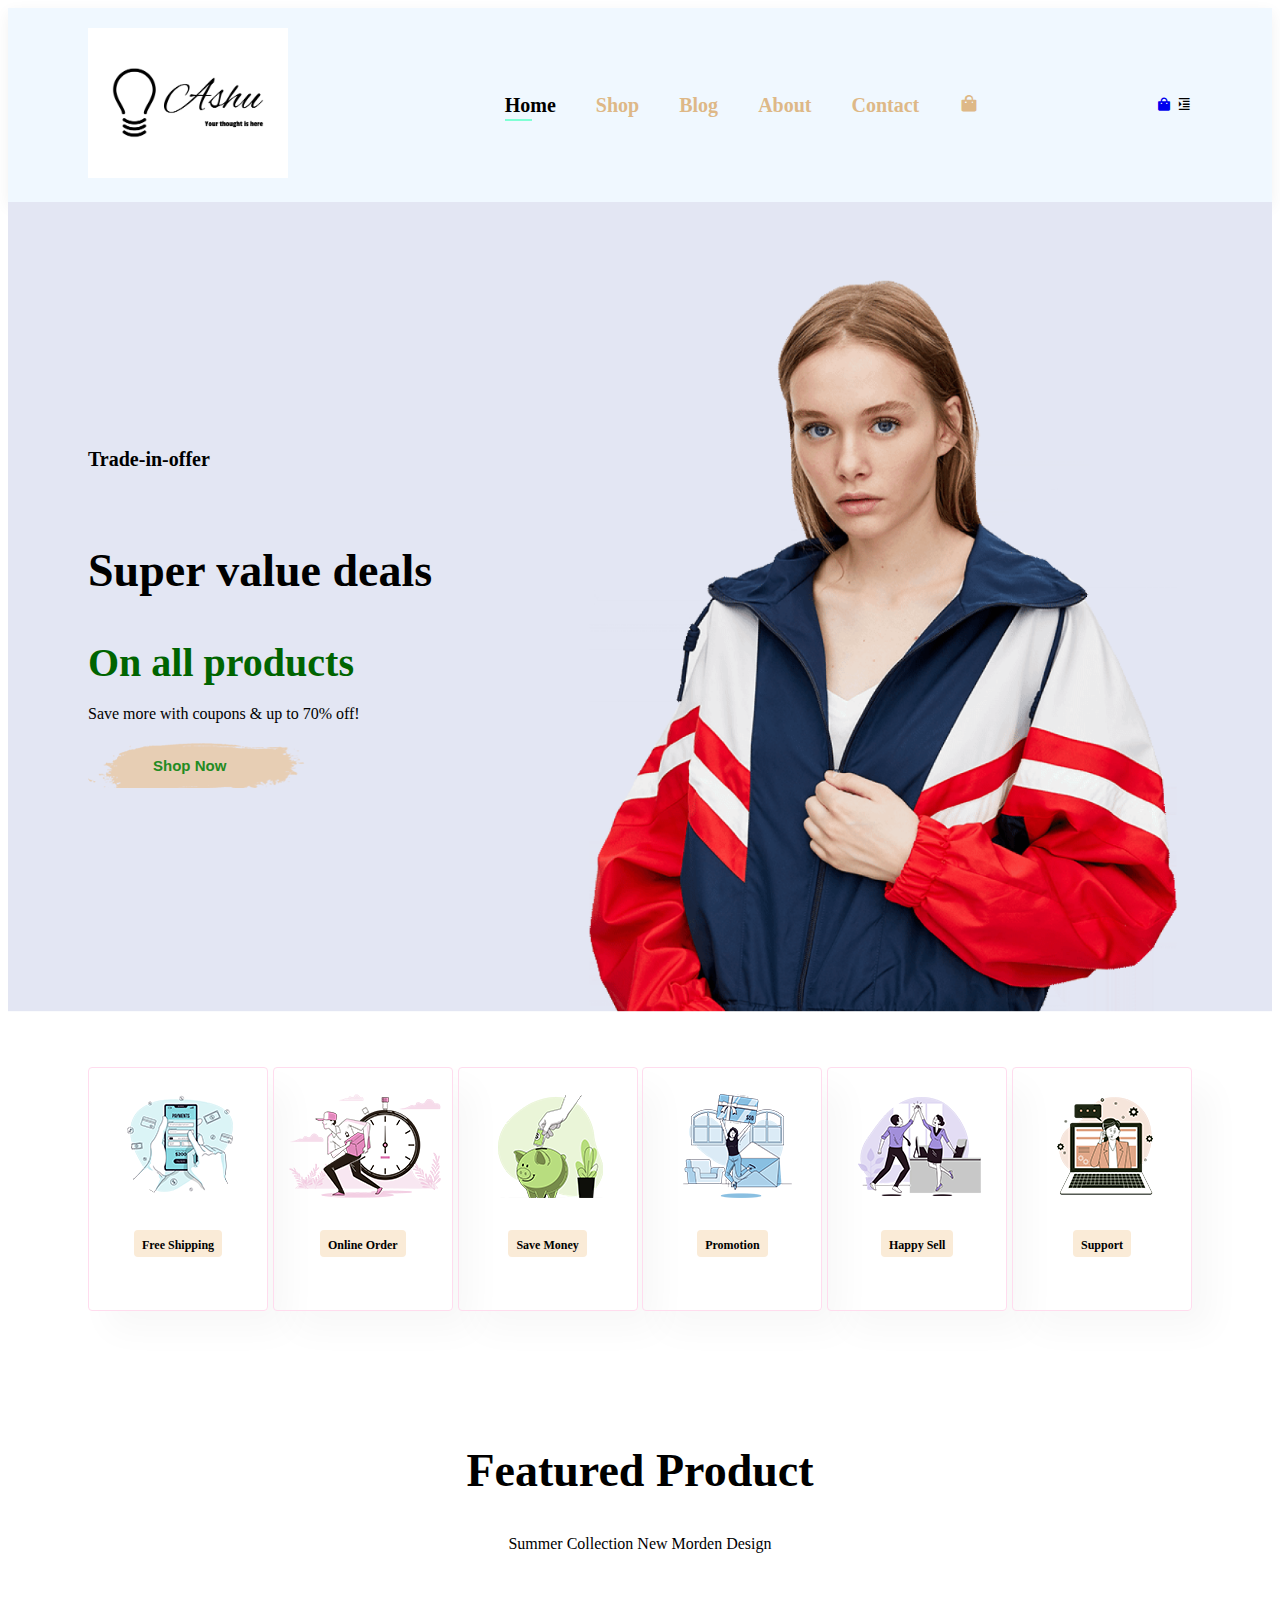
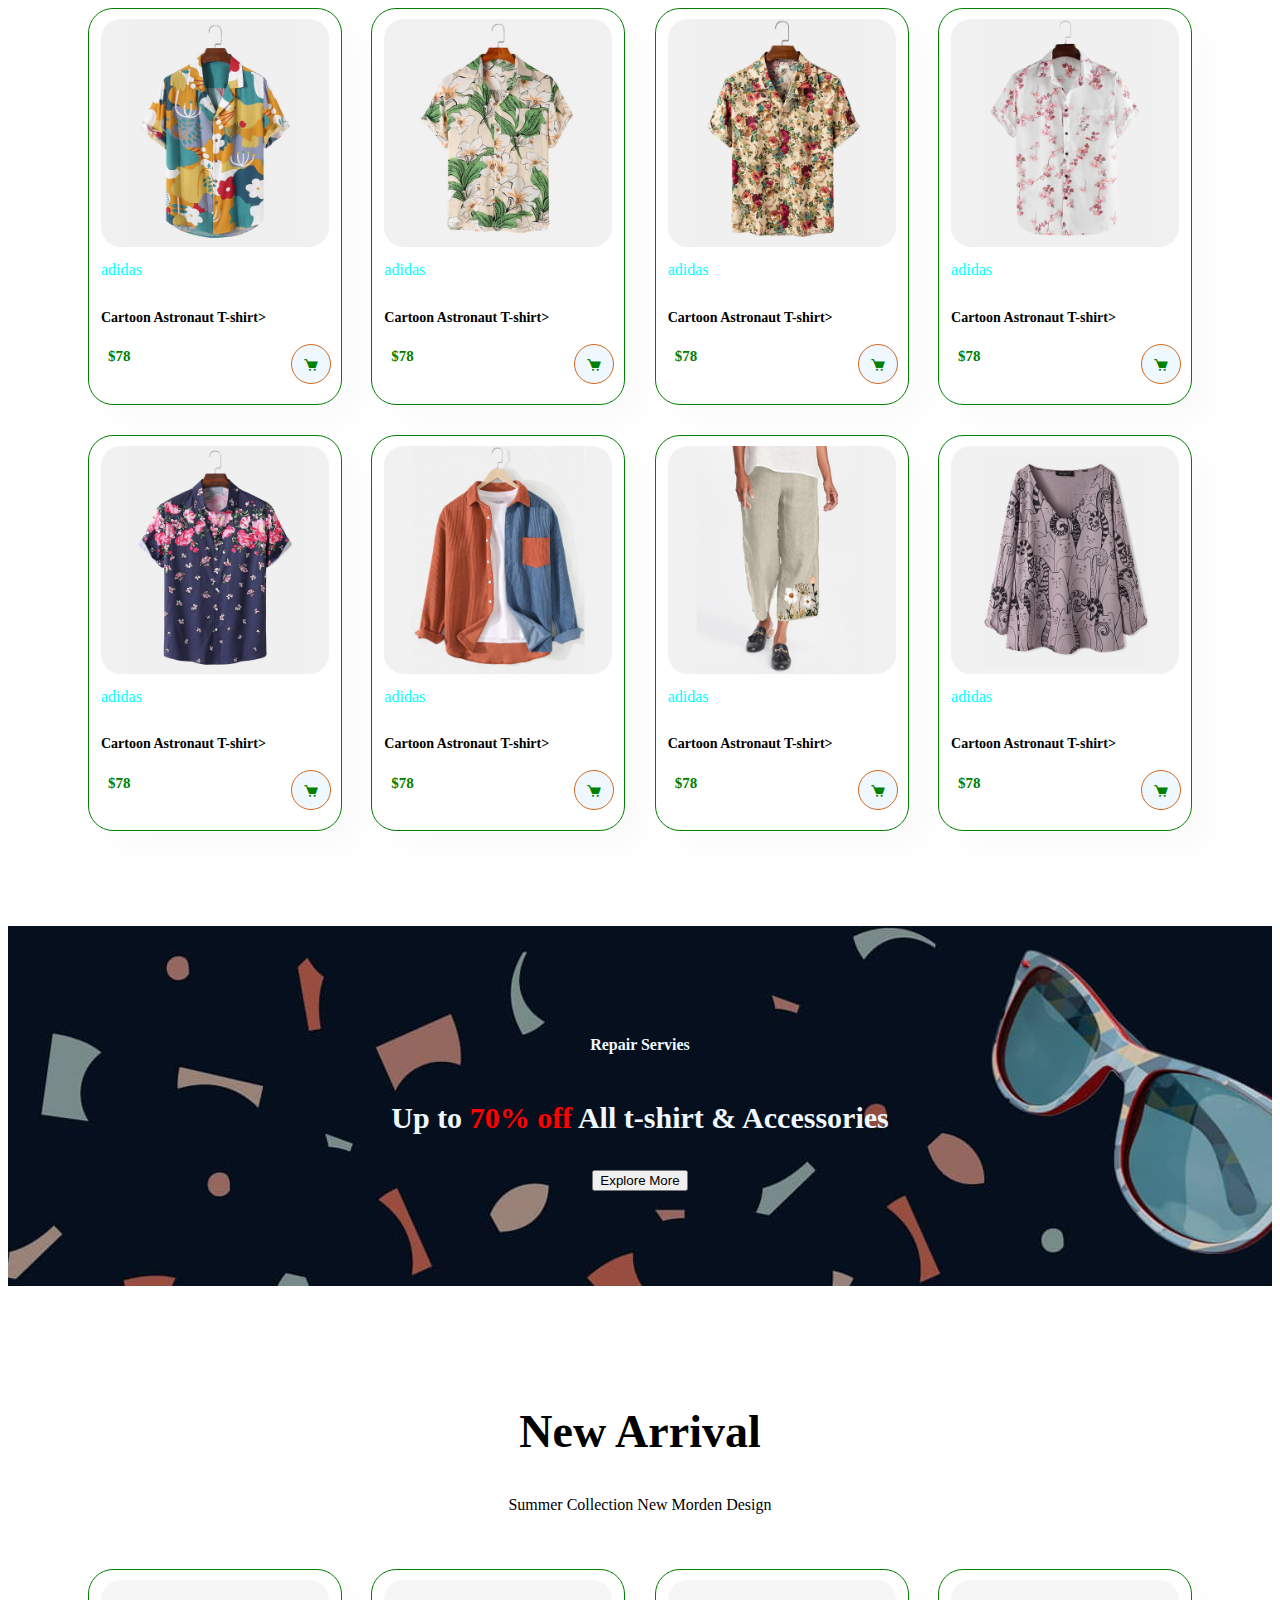
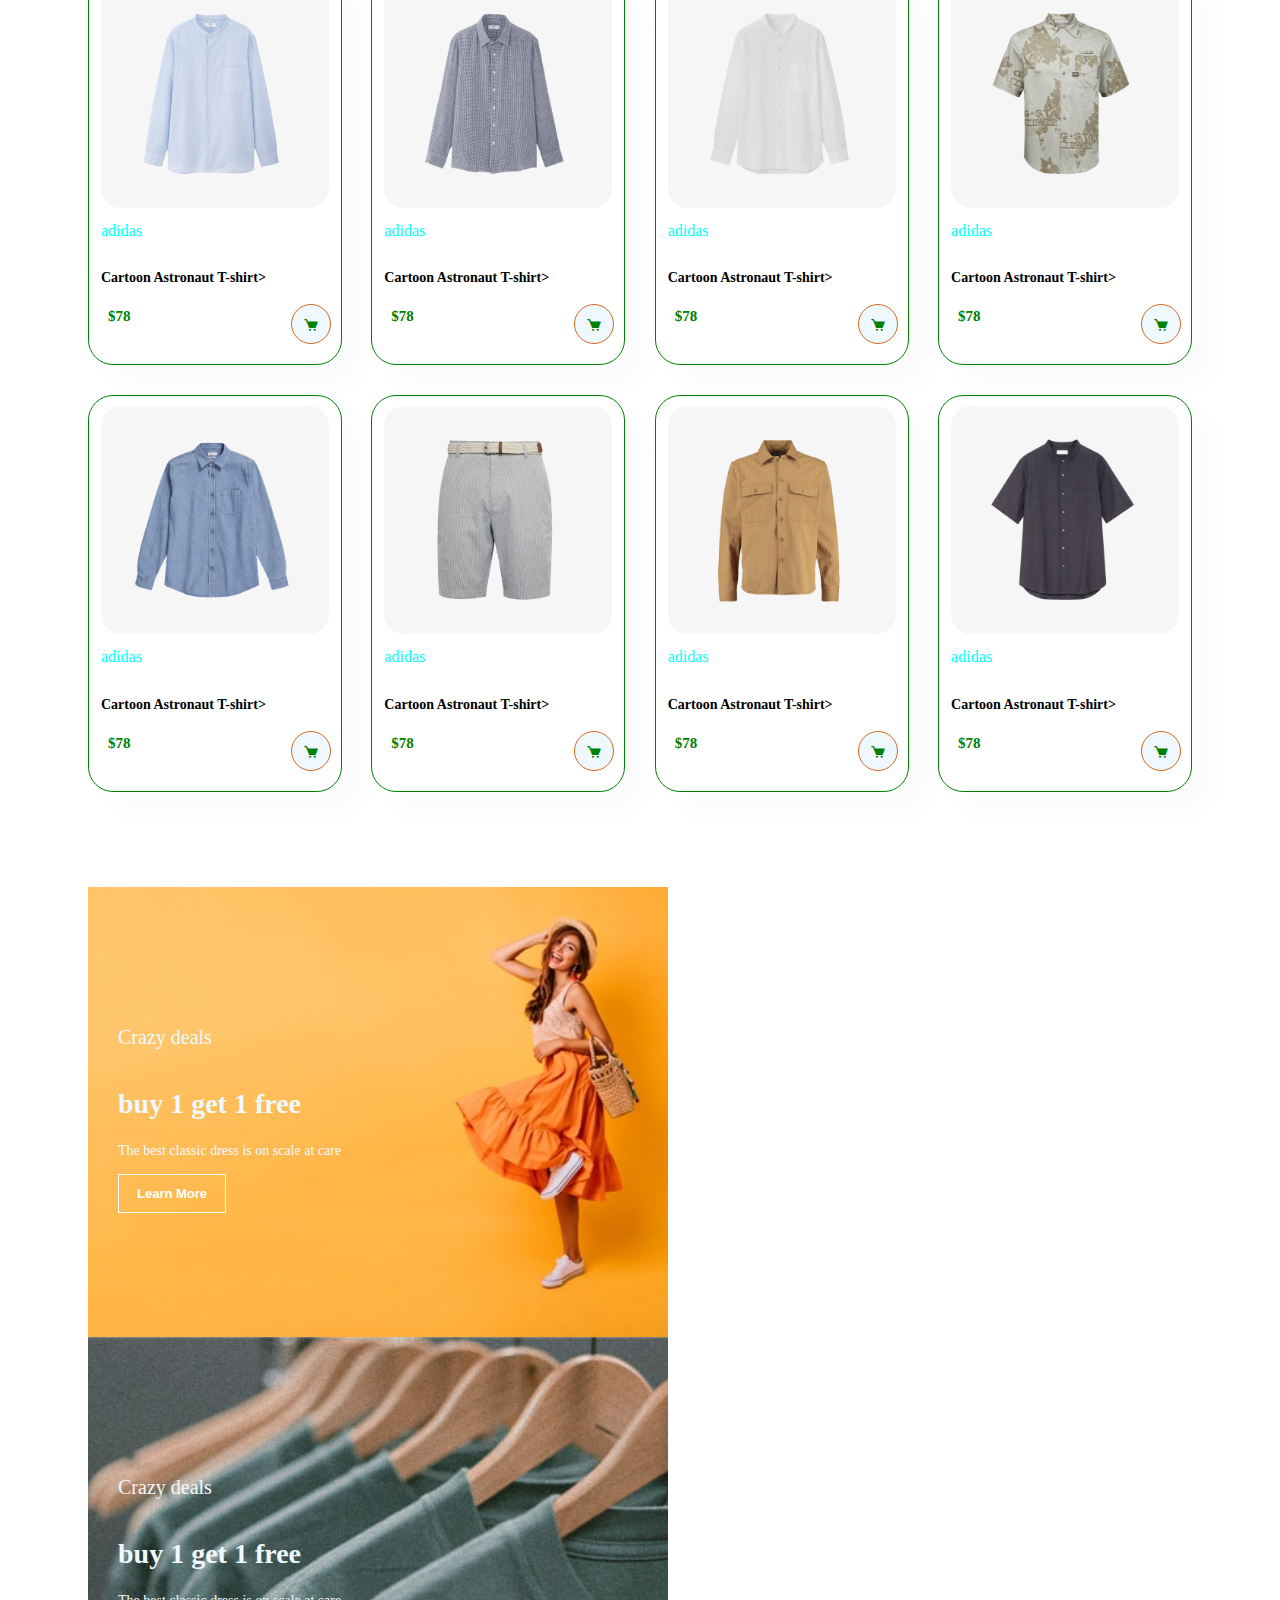
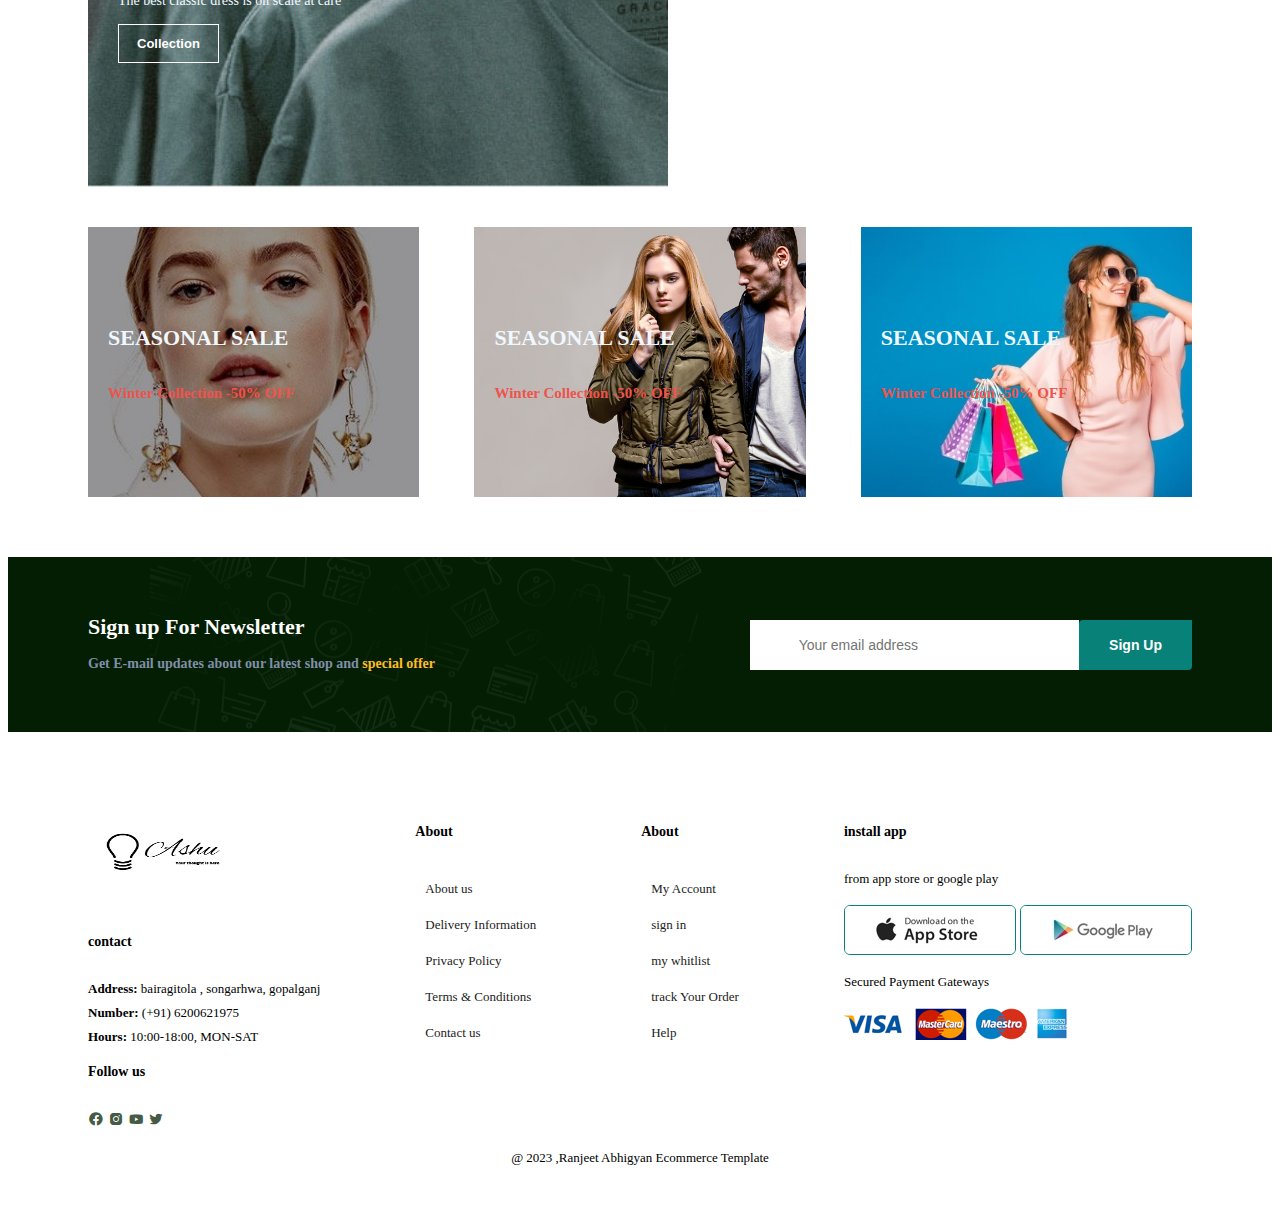
<file: index.html>
<!DOCTYPE html>
<html lang="en">
<head>
    <meta charset="UTF-8">
    <meta http-equiv="X-UA-Compatible" content="IE=edge">
    <meta name="viewport" content="width=device-width, initial-scale=1.0">
    <title>Kushwaha.Com</title>
    <link rel="icon" href="img/logo.png" />
    <link rel="stylesheet" href="style.css">
    <link rel="preconnect" href="https://fonts.googleapis.com">
    <link rel="preconnect" href="https://fonts.gstatic.com" crossorigin>
    <link href="https://fonts.googleapis.com/css2?family=Josefin+Sans:wght@100;200;300;500;600&family=Jost:ital,wght@0,100;0,200;0,400;0,500;0,600;1,200&display=swap" rel="stylesheet">
    <link rel="stylesheet" href="https://cdnjs.cloudflare.com/ajax/libs/font-awesome/6.3.0/css/all.min.css" integrity="sha512-SzlrxWUlpfuzQ+pcUCosxcglQRNAq/DZjVsC0lE40xsADsfeQoEypE+enwcOiGjk/bSuGGKHEyjSoQ1zVisanQ==" crossorigin="anonymous" referrerpolicy="no-referrer" />
    <link rel="stylesheet"
    href="https://unpkg.com/boxicons@latest/css/boxicons.min.css">
</head>
<body>
    <section id="header">
        <a href="#"><img src="img/logo2.png" class="logo"alt=""width="200" height="150"></a>
        <div>
            <ul id="navbar">
                <li><a class="active" href="index.html">Home</a></li>
                <li><a href="shop.html" >Shop</a></li>
                <li><a href="blog.html">Blog</a></li>
                <li><a href="about.html">About</a></li>
                <li><a href="contact.html">Contact</a></li>
                <li id="lg-bag"><a href="cart.html"> <i class='bx bxs-shopping-bag' ></i></a></li>
                <a href="#" id="close"><i class='bx bx-window-close'></i></a>

            </ul>
        </div>
        <div class="mobile">
            <a href="cart.html"> <i class='bx bxs-shopping-bag' ></i></a>
            <i  id="bar" class='bx bx-right-indent'></i>
        </div>
    </section>
    <section id="hero">
        <h4>Trade-in-offer</h4>
        <h2>Super value deals</h2>
        <h1>On all products</h1>
        <p>Save more with coupons & up to 70% off!</p>
        <button>Shop Now</button>
    </section> 

    <section id="feature" class="section-p1">
        <div class="fe-box">
            <img src="img/features/f1.png" alt="">
            <h6>Free Shipping</h6>
        </div>
        <div class="fe-box">
            <img src="img/features/f2.png" alt="">
            <h6>Online Order</h6>
        </div>
        <div class="fe-box">
            <img src="img/features/f3.png" alt="">
            <h6>Save Money</h6>
        </div>
        <div class="fe-box">
            <img src="img/features/f4.png" alt="">
            <h6>Promotion</h6>
        </div>
        <div class="fe-box">
            <img src="img/features/f5.png" alt="">
            <h6>Happy Sell</h6>
        </div>
        <div class="fe-box">
            <img src="img/features/f6.png" alt="">
            <h6>Support</h6>
        </div>
    </section>
    
    <section id="product1" class="section-p1">
        <h2>Featured Product</h2>
        <p>Summer Collection New Morden Design</p>
        <div class="pro-container">
            <div class="pro">
                <img src="img/products/f1.jpg" alt="">
                <div class="des">
                    <span>adidas</span>
                    <h5>Cartoon Astronaut T-shirt></h5>
                    <div class="star">
                    <i class="fas fa-star"></i>
                    <i class="fas fa-star"></i>
                    <i class="fas fa-star"></i>
                    <i class="fas fa-star"></i>
                </div>
                <h4>$78</h4>
            </div>
            <a href="#"><i class="bx bxs-cart cart"></i></a>
        </div>
        <div class="pro">
            <img src="img/products/f2.jpg" alt="">
            <div class="des">
                <span>adidas</span>
                <h5>Cartoon Astronaut T-shirt></h5>
                <div class="star">
                <i class="fas fa-star"></i>
                <i class="fas fa-star"></i>
                <i class="fas fa-star"></i>
                <i class="fas fa-star"></i>
            </div>
            <h4>$78</h4>
        </div>
        <a href="#"><i class="bx bxs-cart cart"></i></a>
    </div>
    <div class="pro">
        <img src="img/products/f3.jpg" alt="">
        <div class="des">
            <span>adidas</span>
            <h5>Cartoon Astronaut T-shirt></h5>
            <div class="star">
            <i class="fas fa-star"></i>
            <i class="fas fa-star"></i>
            <i class="fas fa-star"></i>
            <i class="fas fa-star"></i>
        </div>
        <h4>$78</h4>
    </div>
    <a href="#"><i class="bx bxs-cart cart"></i></a>
</div>
<div class="pro">
    <img src="img/products/f4.jpg" alt="">
    <div class="des">
        <span>adidas</span>
        <h5>Cartoon Astronaut T-shirt></h5>
        <div class="star">
        <i class="fas fa-star"></i>
        <i class="fas fa-star"></i>
        <i class="fas fa-star"></i>
        <i class="fas fa-star"></i>
    </div>
    <h4>$78</h4>
</div>
<a href="#"><i class="bx bxs-cart cart"></i></a>
</div>
<div class="pro">
    <img src="img/products/f5.jpg" alt="">
    <div class="des">
        <span>adidas</span>
        <h5>Cartoon Astronaut T-shirt></h5>
        <div class="star">
        <i class="fas fa-star"></i>
        <i class="fas fa-star"></i>
        <i class="fas fa-star"></i>
        <i class="fas fa-star"></i>
    </div>
    <h4>$78</h4>
</div>
<a href="#"><i class="bx bxs-cart cart"></i></a>
</div>
<div class="pro">
    <img src="img/products/f6.jpg" alt="">
    <div class="des">
        <span>adidas</span>
        <h5>Cartoon Astronaut T-shirt></h5>
        <div class="star">
        <i class="fas fa-star"></i>
        <i class="fas fa-star"></i>
        <i class="fas fa-star"></i>
        <i class="fas fa-star"></i>
    </div>
    <h4>$78</h4>
</div>
<a href="#"><i class="bx bxs-cart cart"></i></a>
</div>
<div class="pro">
    <img src="img/products/f7.jpg" alt="">
    <div class="des">
        <span>adidas</span>
        <h5>Cartoon Astronaut T-shirt></h5>
        <div class="star">
        <i class="fas fa-star"></i>
        <i class="fas fa-star"></i>
        <i class="fas fa-star"></i>
        <i class="fas fa-star"></i>
    </div>
    <h4>$78</h4>
</div>
<a href="#"><i class="bx bxs-cart cart"></i></a>
</div>
<div class="pro">
    <img src="img/products/f8.jpg" alt="">
    <div class="des">
        <span>adidas</span>
        <h5>Cartoon Astronaut T-shirt></h5>
        <div class="star">
        <i class="fas fa-star"></i>
        <i class="fas fa-star"></i>
        <i class="fas fa-star"></i>
        <i class="fas fa-star"></i>
    </div>
    <h4>$78</h4>
</div>
<a href="#"><i class="bx bxs-cart cart"></i></a>
</div>
    </div>
    </section>

    <section id="banner" class="section-m1">
        <h4>Repair Servies</h4>
        <h2>Up to <span>70% off</span> All t-shirt & Accessories</h2>
        <button>Explore More</button>

    </section>

    <section id="product1" class="section-p1">
        <h2>New Arrival</h2>
        <p>Summer Collection New Morden Design</p>
        <div class="pro-container">
            <div class="pro">
                <img src="img/products/n1.jpg" alt="">
                <div class="des">
                    <span>adidas</span>
                    <h5>Cartoon Astronaut T-shirt></h5>
                    <div class="star">
                    <i class="fas fa-star"></i>
                    <i class="fas fa-star"></i>
                    <i class="fas fa-star"></i>
                    <i class="fas fa-star"></i>
                </div>
                <h4>$78</h4>
            </div>
            <a href="#"><i class="bx bxs-cart cart"></i></a>
        </div>
        <div class="pro">
            <img src="img/products/n2.jpg" alt="">
            <div class="des">
                <span>adidas</span>
                <h5>Cartoon Astronaut T-shirt></h5>
                <div class="star">
                <i class="fas fa-star"></i>
                <i class="fas fa-star"></i>
                <i class="fas fa-star"></i>
                <i class="fas fa-star"></i>
            </div>
            <h4>$78</h4>
        </div>
        <a href="#"><i class="bx bxs-cart cart"></i></a>
    </div>
    <div class="pro">
        <img src="img/products/n3.jpg" alt="">
        <div class="des">
            <span>adidas</span>
            <h5>Cartoon Astronaut T-shirt></h5>
            <div class="star">
            <i class="fas fa-star"></i>
            <i class="fas fa-star"></i>
            <i class="fas fa-star"></i>
            <i class="fas fa-star"></i>
        </div>
        <h4>$78</h4>
    </div>
    <a href="#"><i class="bx bxs-cart cart"></i></a>
</div>
<div class="pro">
    <img src="img/products/n4.jpg" alt="">
    <div class="des">
        <span>adidas</span>
        <h5>Cartoon Astronaut T-shirt></h5>
        <div class="star">
        <i class="fas fa-star"></i>
        <i class="fas fa-star"></i>
        <i class="fas fa-star"></i>
        <i class="fas fa-star"></i>
    </div>
    <h4>$78</h4>
</div>
<a href="#"><i class="bx bxs-cart cart"></i></a>
</div>
<div class="pro">
    <img src="img/products/n5.jpg" alt="">
    <div class="des">
        <span>adidas</span>
        <h5>Cartoon Astronaut T-shirt></h5>
        <div class="star">
        <i class="fas fa-star"></i>
        <i class="fas fa-star"></i>
        <i class="fas fa-star"></i>
        <i class="fas fa-star"></i>
    </div>
    <h4>$78</h4>
</div>
<a href="#"><i class="bx bxs-cart cart"></i></a>
</div>
<div class="pro">
    <img src="img/products/n6.jpg" alt="">
    <div class="des">
        <span>adidas</span>
        <h5>Cartoon Astronaut T-shirt></h5>
        <div class="star">
        <i class="fas fa-star"></i>
        <i class="fas fa-star"></i>
        <i class="fas fa-star"></i>
        <i class="fas fa-star"></i>
    </div>
    <h4>$78</h4>
</div>
<a href="#"><i class="bx bxs-cart cart"></i></a>
</div>
<div class="pro">
    <img src="img/products/n7.jpg" alt="">
    <div class="des">
        <span>adidas</span>
        <h5>Cartoon Astronaut T-shirt></h5>
        <div class="star">
        <i class="fas fa-star"></i>
        <i class="fas fa-star"></i>
        <i class="fas fa-star"></i>
        <i class="fas fa-star"></i>
    </div>
    <h4>$78</h4>
</div>
<a href="#"><i class="bx bxs-cart cart"></i></a>
</div>
<div class="pro">
    <img src="img/products/n8.jpg" alt="">
    <div class="des">
        <span>adidas</span>
        <h5>Cartoon Astronaut T-shirt></h5>
        <div class="star">
        <i class="fas fa-star"></i>
        <i class="fas fa-star"></i>
        <i class="fas fa-star"></i>
        <i class="fas fa-star"></i>
    </div>
    <h4>$78</h4>
</div>
<a href="#"><i class="bx bxs-cart cart"></i></a>
</div>
    </div>
    </section>

    <section id="sm-banner" class="section-p1">
        <div class="banner-box">
            <h4>Crazy deals</h4>
            <h2>buy 1 get 1 free</h2>
            <span>The best classic dress is on scale at care</span>
            <button class="white">Learn More</button>

        </div>
        <div class="banner-box banner-box2">
            <h4>Crazy deals</h4>
            <h2>buy 1 get 1 free</h2>
            <span>The best classic dress is on scale at care</span>
            <button class="white">Collection</button>

        </div>
    </section>

    <section id="banner3">
        <div class="banner-box">
            <h2>SEASONAL SALE</h2>
            <h3>Winter Collection -50% OFF</h3>

        </div>
        <div class="banner-box banner-box2">
            <h2>SEASONAL SALE</h2>
            <h3>Winter Collection -50% OFF</h3>

        </div>
        <div class="banner-box banner-box3">
            <h2>SEASONAL SALE</h2>
            <h3>Winter Collection -50% OFF</h3>

        </div>
    </section>

    <section id="newsletter" class="section-p1 section-m1">
        <div class="newstext">
            <h4>Sign up For Newsletter</h4>
            <p>Get E-mail updates about our latest shop and <span>special offer</span></p>

        </div>
        <div class="form">
            <input type="text" placeholder="Your email address">
            <button class="normal">Sign Up</button>
        </div>

    </section>
    <footer footer class="section-p1">
        <div class="col">
            <img class="logo"src="img/logo2.png" class="logo"alt=""width="150" height="80" alt="">
            <h4>contact</h4>
            <p><strong>Address:</strong> bairagitola , songarhwa, gopalganj</p>
            <p><strong>Number:</strong> (+91) 6200621975</p>
            <p><strong>Hours:</strong> 10:00-18:00, MON-SAT</p>
            <div class="follow">
                <h4> Follow us</h4>
                <div class="icon">
                    <i class='bx bxl-facebook-circle' ></i>
                    <i class='bx bxl-instagram-alt' ></i>
                    <i class='bx bxl-youtube' ></i>
                    <i class='bx bxl-twitter' ></i>

                </div>

            </div>
        </div>
        <div class="col">
            <h4>About</h4>
            <a href="#">About us</a>
            <a href="#">Delivery Information</a>
            <a href="#">Privacy Policy</a>
            <a href="#">Terms & Conditions</a>
            <a href="#">Contact us</a>
        </div>

        <div class="col">
            <h4>About</h4>
            <a href="#">My Account</a>
            <a href="#">sign in</a>
            <a href="#">my whitlist</a>
            <a href="#">track Your Order</a>
            <a href="#">Help</a>
        </div>
        <div class="col install">
            <h4>install app</h4>
            <p>from app store or google play</p>
            <div class="row">
                <img src="img/pay/app.jpg" alt="">
                <img src="img/pay/play.jpg" alt="">

            </div>
            <p>Secured Payment Gateways</p>
            <img src="img/pay/pay.png" alt="">

        </div>

        <div class="copyright">
            <p>@ 2023 ,Ranjeet Abhigyan Ecommerce Template</p>

        </div>
    </footer>
<script src="script.js"></script>
</body>
</html>
</file>
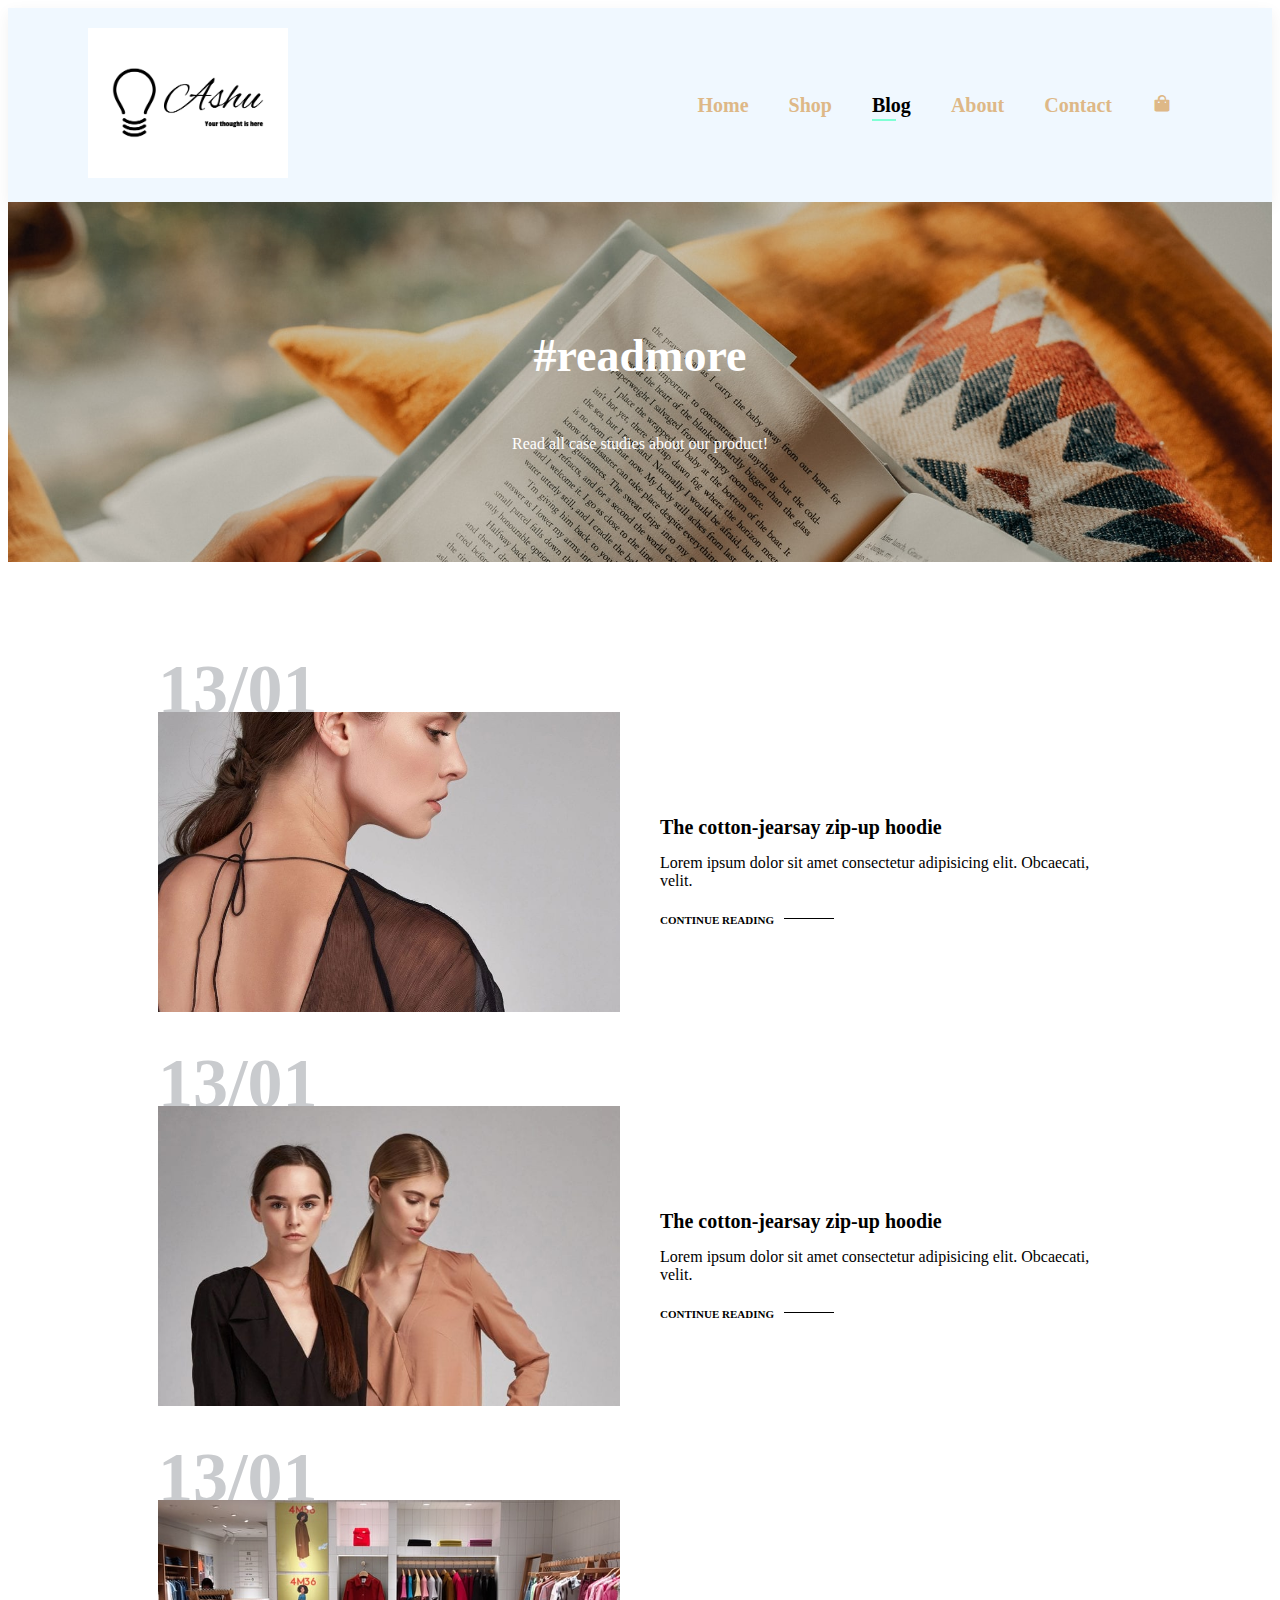
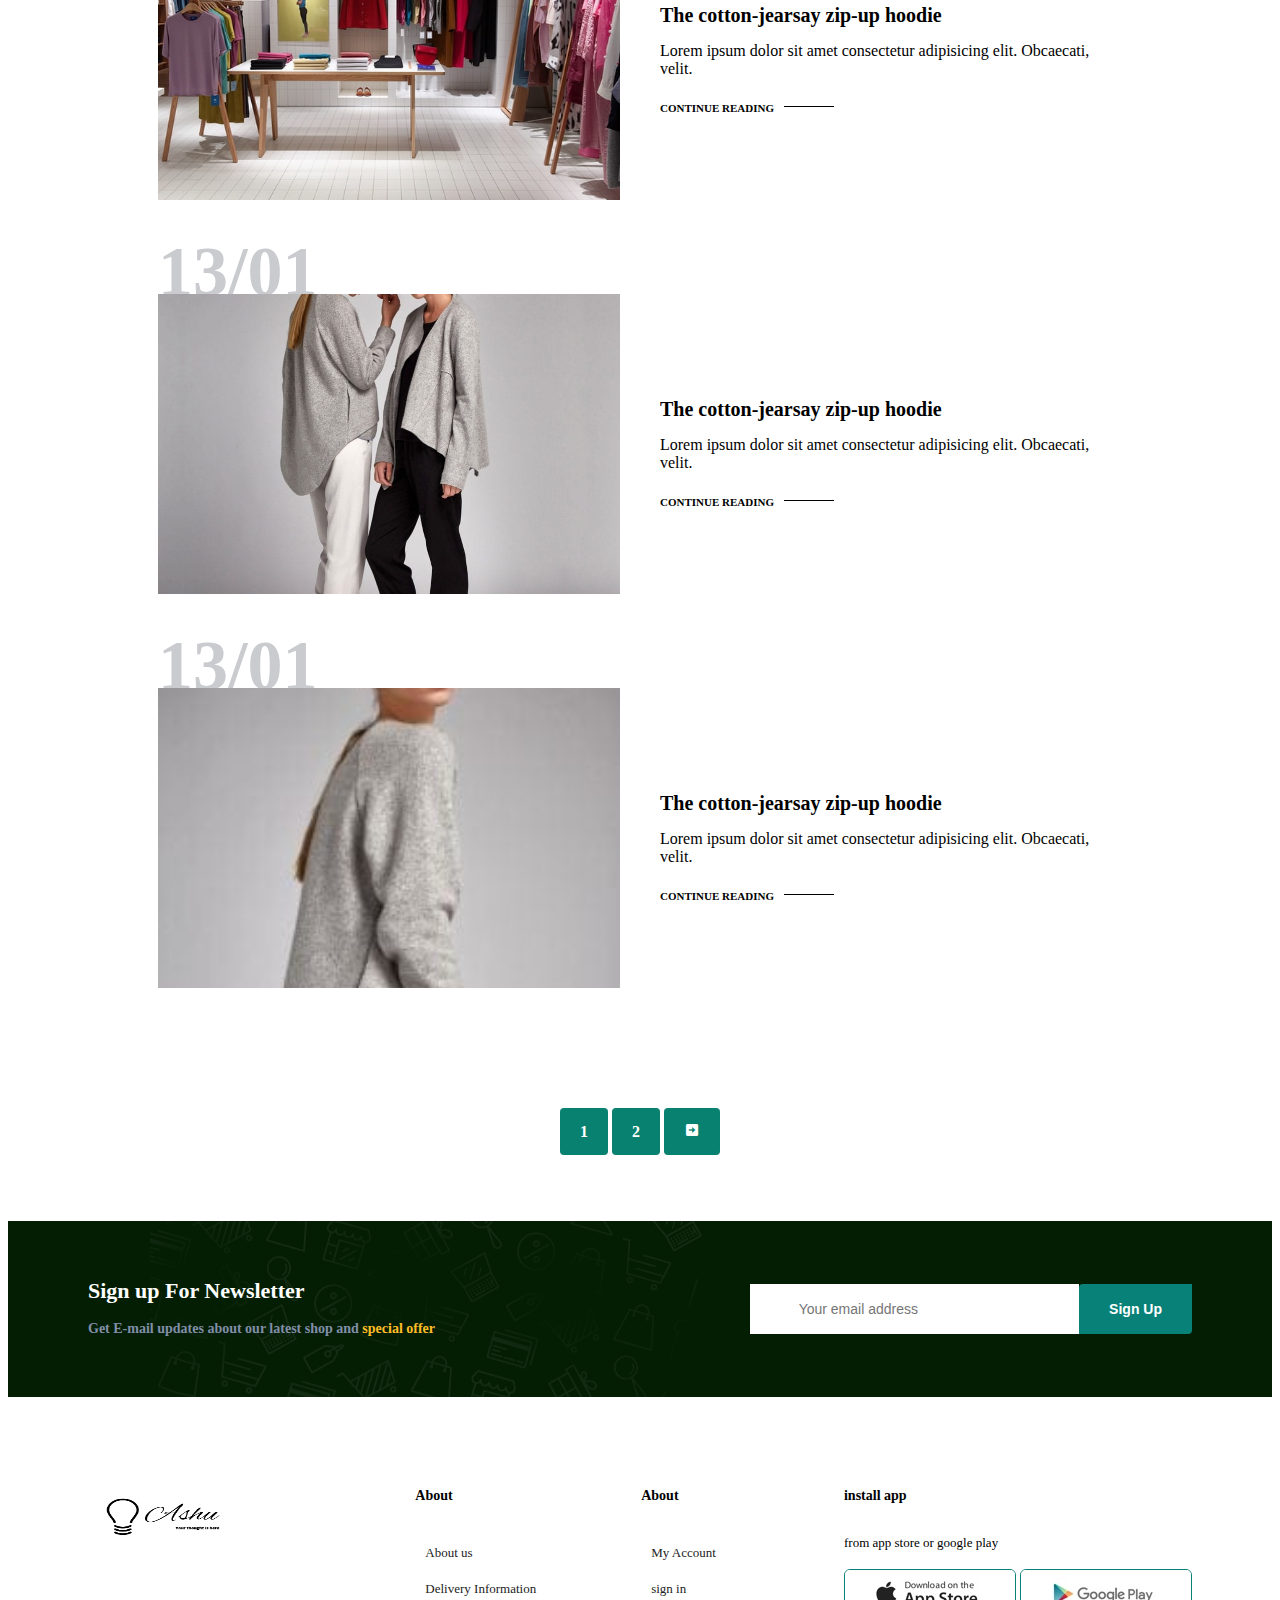
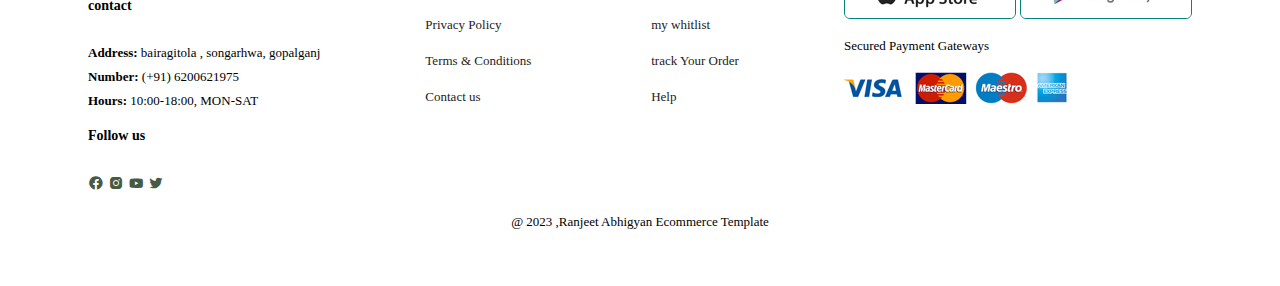
<file: blog.html>
<!DOCTYPE html>
<html lang="en">
<head>
    <meta charset="UTF-8">
    <meta http-equiv="X-UA-Compatible" content="IE=edge">
    <meta name="viewport" content="width=device-width, initial-scale=1.0">
    <title>Kushwaha.Com</title>
    <link rel="icon" href="img/logo.png" />
    <link rel="stylesheet" href="style.css">
    <link rel="preconnect" href="https://fonts.googleapis.com">
    <link rel="preconnect" href="https://fonts.gstatic.com" crossorigin>
    <link href="https://fonts.googleapis.com/css2?family=Josefin+Sans:wght@100;200;300;500;600&family=Jost:ital,wght@0,100;0,200;0,400;0,500;0,600;1,200&display=swap" rel="stylesheet">
    <link rel="stylesheet" href="https://cdnjs.cloudflare.com/ajax/libs/font-awesome/6.3.0/css/all.min.css" integrity="sha512-SzlrxWUlpfuzQ+pcUCosxcglQRNAq/DZjVsC0lE40xsADsfeQoEypE+enwcOiGjk/bSuGGKHEyjSoQ1zVisanQ==" crossorigin="anonymous" referrerpolicy="no-referrer" />
    <link rel="stylesheet"
    href="https://unpkg.com/boxicons@latest/css/boxicons.min.css">
</head>
<body>
    <section id="header">
        <a href="#"><img src="img/logo2.png" class="logo"alt=""width="200" height="150"></a>
        <div>
            <ul id="navbar">
                <li><a href="index.html">Home</a></li>
                <li><a href="shop.html" >Shop</a></li>
                <li><a class="active" href="blog.html">Blog</a></li>
                <li><a href="about.html">About</a></li>
                <li><a href="contact.html">Contact</a></li>
                <li id="lg-bag"><a href="cart.html"> <i class='bx bxs-shopping-bag' ></i></a></li>
                <a href="#" id="close"><i class='bx bx-window-close'></i></a>

            </ul>
        </div>
        <div id="mobile">
            <a href="cart.html"> <i class='bx bxs-shopping-bag' ></i></a>
            <i  id="bar" class='bx bx-right-indent'></i>
        </div>
    </section>
    <section id="page-header" class="blog-header">

        <h2>#readmore</h2>
        
        <p>Read all case studies about our product!</p>
        
    </section> 
    
     <section id="blog">
        <div class="blog-box">
            <div class="blog-img">
                <img src="img/blog/b1.jpg" alt="">


            </div>
            <div class="blog-details">
                <h4>The cotton-jearsay zip-up hoodie</h4>
                <p>Lorem ipsum dolor sit amet consectetur adipisicing elit. Obcaecati, velit.</p>
                <a href="#">CONTINUE READING</a>

            </div>
            <h1>13/01</h1>

        </div>
        <div class="blog-box">
            <div class="blog-img">
                <img src="img/blog/b2.jpg" alt="">


            </div>
            <div class="blog-details">
                <h4>The cotton-jearsay zip-up hoodie</h4>
                <p>Lorem ipsum dolor sit amet consectetur adipisicing elit. Obcaecati, velit.</p>
                <a href="#">CONTINUE READING</a>

            </div>
            <h1>13/01</h1>

        </div>
        <div class="blog-box">
            <div class="blog-img">
                <img src="img/blog/b3.jpg" alt="">


            </div>
            <div class="blog-details">
                <h4>The cotton-jearsay zip-up hoodie</h4>
                <p>Lorem ipsum dolor sit amet consectetur adipisicing elit. Obcaecati, velit.</p>
                <a href="#">CONTINUE READING</a>

            </div>
            <h1>13/01</h1>

        </div>
        <div class="blog-box">
            <div class="blog-img">
                <img src="img/blog/b4.jpg" alt="">


            </div>
            <div class="blog-details">
                <h4>The cotton-jearsay zip-up hoodie</h4>
                <p>Lorem ipsum dolor sit amet consectetur adipisicing elit. Obcaecati, velit.</p>
                <a href="#">CONTINUE READING</a>

            </div>
            <h1>13/01</h1>

        </div>
        <div class="blog-box">
            <div class="blog-img">
                <img src="img/blog/b5.jpg" alt="">


            </div>
            <div class="blog-details">
                <h4>The cotton-jearsay zip-up hoodie</h4>
                <p>Lorem ipsum dolor sit amet consectetur adipisicing elit. Obcaecati, velit.</p>
                <a href="#">CONTINUE READING</a>

            </div>
            <h1>13/01</h1>

        </div>

     </section>

    <section id="pagination" class="section-p1">
        <a href="#">1</a>
        <a href="#">2</a>
        <a href="#"><i class='bx bxs-right-arrow-square' ></i></i></a>

    </section>


    <section id="newsletter" class="section-p1 section-m1">
        <div class="newstext">
            <h4>Sign up For Newsletter</h4>
            <p>Get E-mail updates about our latest shop and <span>special offer</span></p>

        </div>
        <div class="form">
            <input type="text" placeholder="Your email address">
            <button class="normal">Sign Up</button>
        </div>

    </section>
    <footer footer class="section-p1">
        <div class="col">
            <img class="logo"src="img/logo2.png" class="logo"alt=""width="150" height="80" alt="">
            <h4>contact</h4>
            <p><strong>Address:</strong> bairagitola , songarhwa, gopalganj</p>
            <p><strong>Number:</strong> (+91) 6200621975</p>
            <p><strong>Hours:</strong> 10:00-18:00, MON-SAT</p>
            <div class="follow">
                <h4> Follow us</h4>
                <div class="icon">
                    <i class='bx bxl-facebook-circle' ></i>
                    <i class='bx bxl-instagram-alt' ></i>
                    <i class='bx bxl-youtube' ></i>
                    <i class='bx bxl-twitter' ></i>

                </div>

            </div>
        </div>
        <div class="col">
            <h4>About</h4>
            <a href="#">About us</a>
            <a href="#">Delivery Information</a>
            <a href="#">Privacy Policy</a>
            <a href="#">Terms & Conditions</a>
            <a href="#">Contact us</a>
        </div>

        <div class="col">
            <h4>About</h4>
            <a href="#">My Account</a>
            <a href="#">sign in</a>
            <a href="#">my whitlist</a>
            <a href="#">track Your Order</a>
            <a href="#">Help</a>
        </div>
        <div class="col install">
            <h4>install app</h4>
            <p>from app store or google play</p>
            <div class="row">
                <img src="img/pay/app.jpg" alt="">
                <img src="img/pay/play.jpg" alt="">

            </div>
            <p>Secured Payment Gateways</p>
            <img src="img/pay/pay.png" alt="">

        </div>

        <div class="copyright">
            <p>@ 2023 ,Ranjeet Abhigyan Ecommerce Template</p>

        </div>
    </footer>
<script src="script.js"></script>
</body>
</html>
</file>
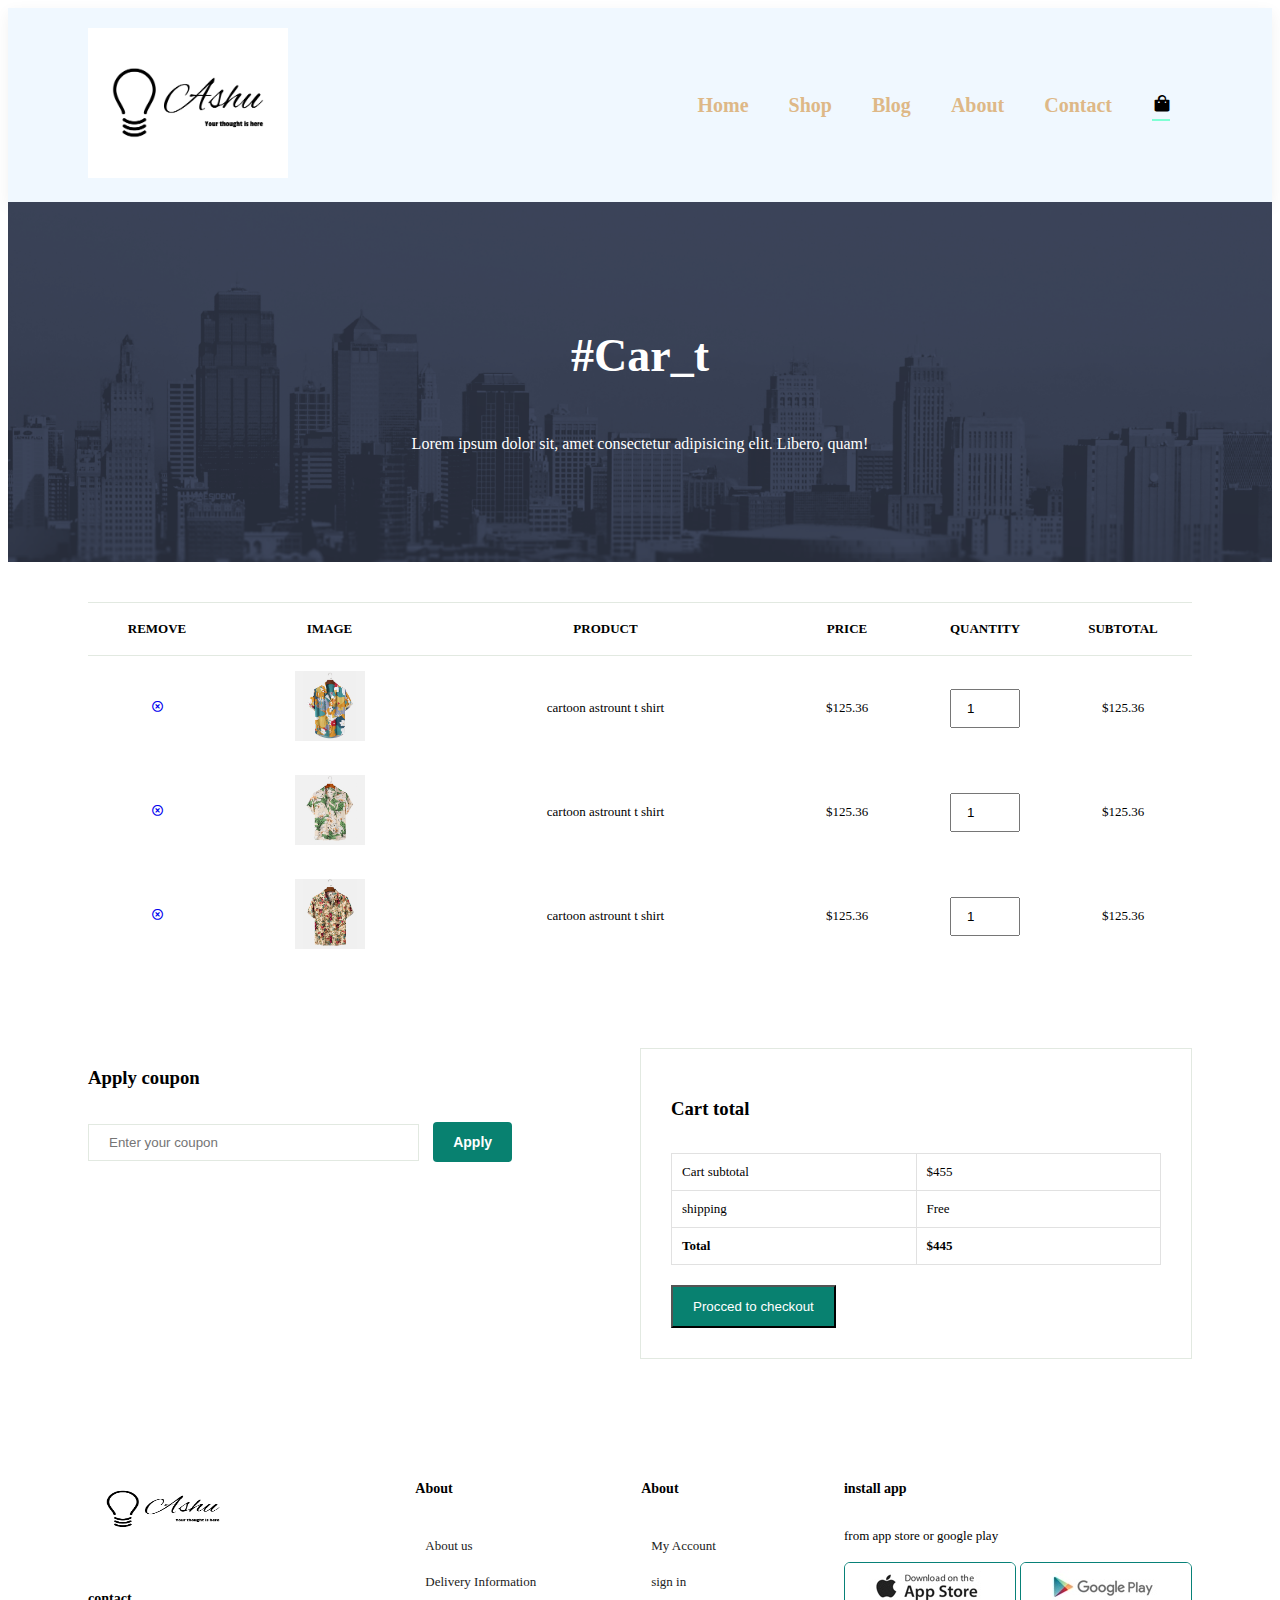
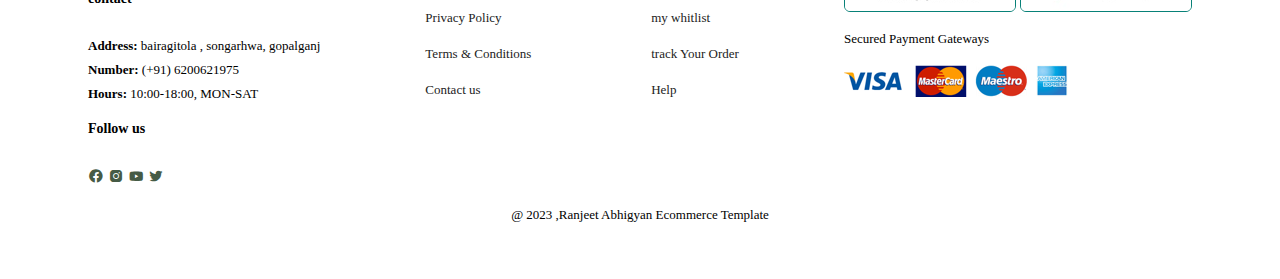
<file: cart.html>
<!DOCTYPE html>
<html lang="en">
<head>
    <meta charset="UTF-8">
    <meta http-equiv="X-UA-Compatible" content="IE=edge">
    <meta name="viewport" content="width=device-width, initial-scale=1.0">
    <title>Kushwaha.Com</title>
    <link rel="icon" href="img/logo.png" />
    <link rel="stylesheet" href="style.css">
    <link rel="preconnect" href="https://fonts.googleapis.com">
    <link rel="preconnect" href="https://fonts.gstatic.com" crossorigin>
    <link href="https://fonts.googleapis.com/css2?family=Josefin+Sans:wght@100;200;300;500;600&family=Jost:ital,wght@0,100;0,200;0,400;0,500;0,600;1,200&display=swap" rel="stylesheet">
    <link rel="stylesheet" href="https://cdnjs.cloudflare.com/ajax/libs/font-awesome/6.3.0/css/all.min.css" integrity="sha512-SzlrxWUlpfuzQ+pcUCosxcglQRNAq/DZjVsC0lE40xsADsfeQoEypE+enwcOiGjk/bSuGGKHEyjSoQ1zVisanQ==" crossorigin="anonymous" referrerpolicy="no-referrer" />
    <link rel="stylesheet"
    href="https://unpkg.com/boxicons@latest/css/boxicons.min.css">
</head>
<body>
    <section id="header">
        <a href="#"><img src="img/logo2.png" class="logo"alt=""width="200" height="150"></a>
        <div>
            <ul id="navbar">
                <li><a href="index.html">Home</a></li>
                <li><a href="shop.html" >Shop</a></li>
                <li><a href="blog.html">Blog</a></li>
                <li><a href="about.html">About</a></li>
                <li><a href="contact.html">Contact</a></li>
                <li id="lg-bag"><a class="active" href="cart.html"> <i class='bx bxs-shopping-bag' ></i></a></li>
                <a href="#" id="close"><i class='bx bx-window-close'></i></a>

            </ul>
        </div>
        <div id="mobile">
            <a href="cart.html"> <i class='bx bxs-shopping-bag' ></i></a>
            <i  id="bar" class='bx bx-right-indent'></i>
        </div>
    </section>

    <section id="page-header" class="about-header">

        <h2>#Car_t</h2>
        
        <p>Lorem ipsum dolor sit, amet consectetur adipisicing elit. Libero, quam!</p>
        
    </section> 
     
    <section id="cart" class="section-p1">
        <table width="100%">
            <thead>
                <tr>
                    <td>Remove</td>
                    <td>Image</td>
                    <td>Product</td>
                    <td>price</td>
                    <td>Quantity</td>
                    <td>subtotal</td>
                </tr>
            </thead>
            <tbody>
                <tr>
                    <td><a href="#"><i class='bx bx-x-circle'></i></a></td>
                    <td><img src="img/products/f1.jpg"alt=""></td>
                    <td>cartoon astrount t shirt</td>
                    <td>$125.36</td>
                    <td><input type="number" value="1"></td>
                    <td>$125.36</td>
                </tr>
                <tr>
                    <td><a href="#"><i class='bx bx-x-circle'></i></a></td>
                    <td><img src="img/products/f2.jpg"alt=""></td>
                    <td>cartoon astrount t shirt</td>
                    <td>$125.36</td>
                    <td><input type="number" value="1"></td>
                    <td>$125.36</td>
                </tr>
                <tr>
                    <td><a href="#"><i class='bx bx-x-circle'></i></a></td>
                    <td><img src="img/products/f3.jpg"alt=""></td>
                    <td>cartoon astrount t shirt</td>
                    <td>$125.36</td>
                    <td><input type="number" value="1"></td>
                    <td>$125.36</td>
                </tr>
            </tbody>
        </table>

    </section>

    <section id="cart-add" class="section-p1">
        <div id="coupon">
            <h3>Apply coupon</h3>
            <div>
                <input type="text" placeholder="Enter your coupon">
                <button class="normal">Apply</button>
            </div>

        </div>

        <div id="subtotal">
            <h3>Cart total</h3>
            <table>
                <tr>
                    <td>Cart subtotal</td>
                    <td>$455</td>
                </tr>
                <tr>
                    <td>shipping</td>
                    <td>Free</td>
                </tr>
                <tr>
                    <td><strong>Total</strong></td>
                    <td><strong>$445</strong></td>
                </tr>
            </table>
            <button id="normal"> Procced to checkout</button>

        </div>

    </section>
    
    <footer class="section-p1">
        <div class="col">
            <img class="logo"src="img/logo2.png" class="logo"alt=""width="150" height="80" alt="">
            <h4>contact</h4>
            <p><strong>Address:</strong> bairagitola , songarhwa, gopalganj</p>
            <p><strong>Number:</strong> (+91) 6200621975</p>
            <p><strong>Hours:</strong> 10:00-18:00, MON-SAT</p>
            <div class="follow">
                <h4> Follow us</h4>
                <div class="icon">
                    <i class='bx bxl-facebook-circle' ></i>
                    <i class='bx bxl-instagram-alt' ></i>
                    <i class='bx bxl-youtube' ></i>
                    <i class='bx bxl-twitter' ></i>

                </div>

            </div>
        </div>
        <div class="col">
            <h4>About</h4>
            <a href="#">About us</a>
            <a href="#">Delivery Information</a>
            <a href="#">Privacy Policy</a>
            <a href="#">Terms & Conditions</a>
            <a href="#">Contact us</a>
        </div>

        <div class="col">
            <h4>About</h4>
            <a href="#">My Account</a>
            <a href="#">sign in</a>
            <a href="#">my whitlist</a>
            <a href="#">track Your Order</a>
            <a href="#">Help</a>
        </div>
        <div class="col install">
            <h4>install app</h4>
            <p>from app store or google play</p>
            <div class="row">
                <img src="img/pay/app.jpg" alt="">
                <img src="img/pay/play.jpg" alt="">

            </div>
            <p>Secured Payment Gateways</p>
            <img src="img/pay/pay.png" alt="">

        </div>

        <div class="copyright">
            <p>@ 2023 ,Ranjeet Abhigyan Ecommerce Template</p>

        </div>
    </footer>

<script src="script.js"></script>
</body>
</html>
</file>
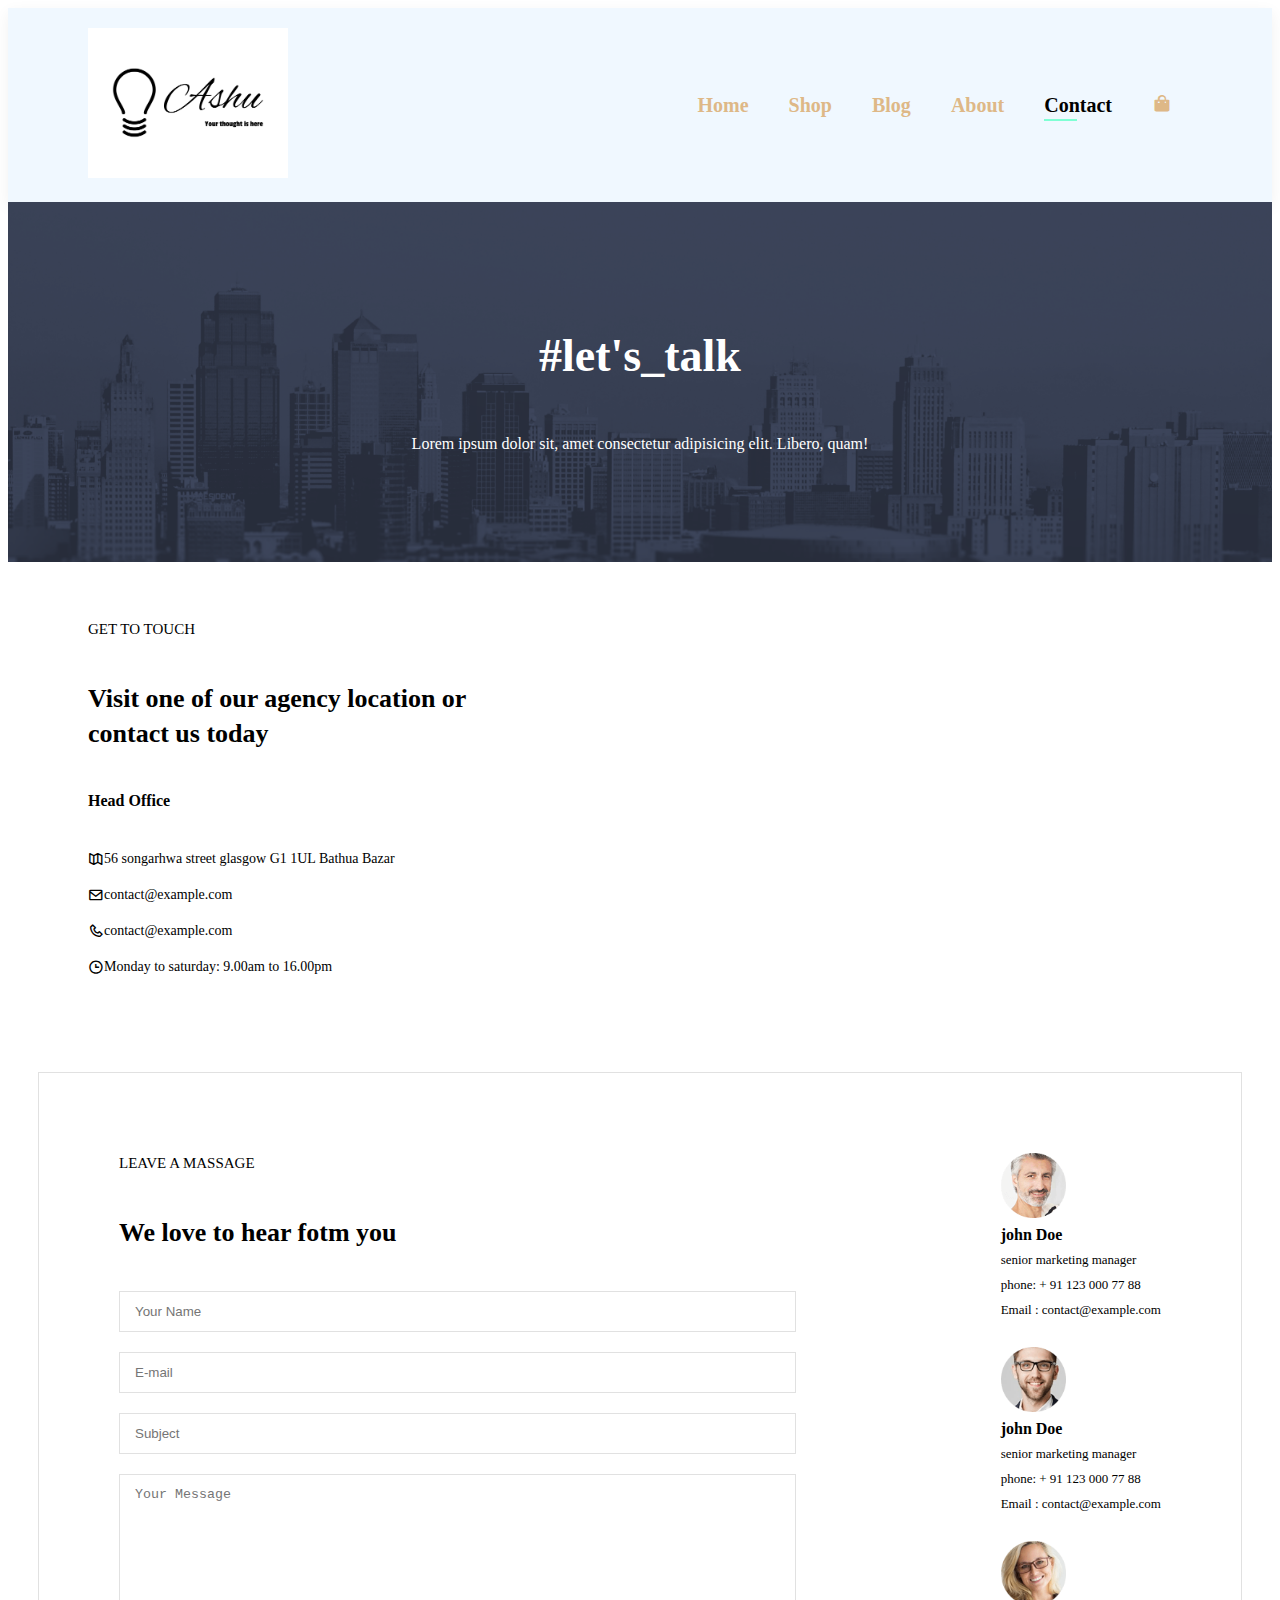
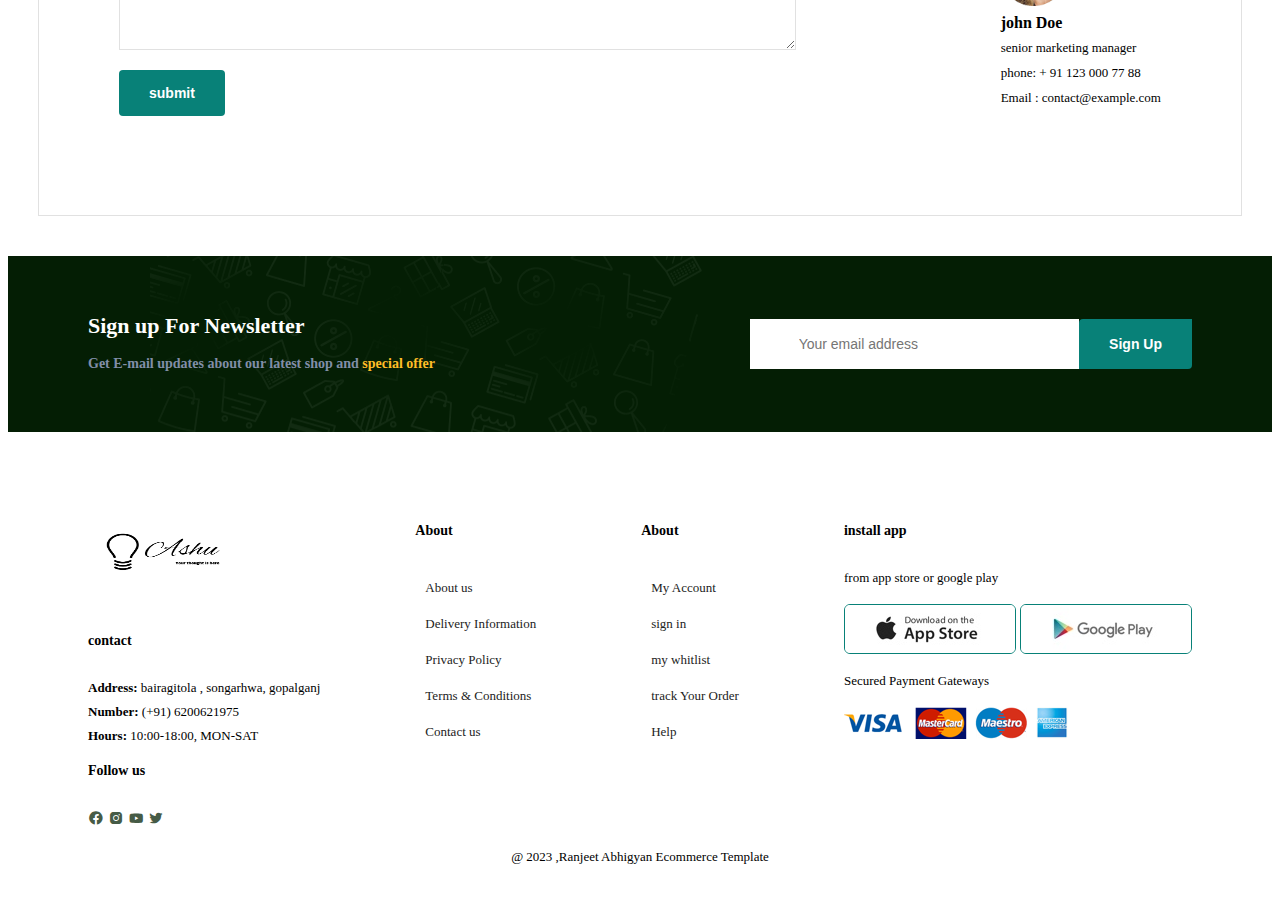
<file: contact.html>
<!DOCTYPE html>
<html lang="en">
<head>
    <meta charset="UTF-8">
    <meta http-equiv="X-UA-Compatible" content="IE=edge">
    <meta name="viewport" content="width=device-width, initial-scale=1.0">
    <title>Kushwaha.Com</title>
    <link rel="icon" href="img/logo.png" />
    <link rel="stylesheet" href="style.css">
    <link rel="preconnect" href="https://fonts.googleapis.com">
    <link rel="preconnect" href="https://fonts.gstatic.com" crossorigin>
    <link href="https://fonts.googleapis.com/css2?family=Josefin+Sans:wght@100;200;300;500;600&family=Jost:ital,wght@0,100;0,200;0,400;0,500;0,600;1,200&display=swap" rel="stylesheet">
    <link rel="stylesheet" href="https://cdnjs.cloudflare.com/ajax/libs/font-awesome/6.3.0/css/all.min.css" integrity="sha512-SzlrxWUlpfuzQ+pcUCosxcglQRNAq/DZjVsC0lE40xsADsfeQoEypE+enwcOiGjk/bSuGGKHEyjSoQ1zVisanQ==" crossorigin="anonymous" referrerpolicy="no-referrer" />
    <link rel="stylesheet"
    href="https://unpkg.com/boxicons@latest/css/boxicons.min.css">
</head>
<body>
    <section id="header">
        <a href="#"><img src="img/logo2.png" class="logo"alt=""width="200" height="150"></a>
        <div>
            <ul id="navbar">
                <li><a href="index.html">Home</a></li>
                <li><a href="shop.html" >Shop</a></li>
                <li><a href="blog.html">Blog</a></li>
                <li><a href="about.html">About</a></li>
                <li><a class="active" href="contact.html">Contact</a></li>
                <li id="lg-bag"><a href="cart.html"> <i class='bx bxs-shopping-bag' ></i></a></li>
                <a href="#" id="close"><i class='bx bx-window-close'></i></a>

            </ul>
        </div>
        <div id="mobile">
            <a href="cart.html"> <i class='bx bxs-shopping-bag' ></i></a>
            <i  id="bar" class='bx bx-right-indent'></i>
        </div>
    </section>

    <section id="page-header" class="about-header">

        <h2>#let's_talk</h2>
        
        <p>Lorem ipsum dolor sit, amet consectetur adipisicing elit. Libero, quam!</p>
        
    </section> 

    <section id="contact-details" class="section-p1">
        <div class="details">
            <span>GET TO TOUCH</span>
            <h2>Visit one of our agency location or contact us today</h2>
            <h3>Head Office</h3>
            <div>
                <li> 
                    <i class='bx bx-map-alt'></i>
                    <p>56 songarhwa street glasgow G1 1UL Bathua Bazar</p>
                </li>
                <li> 
                    <i class='bx bx-envelope'></i>
                    <p>contact@example.com</p>
                </li>
                <li> 
                    <i class='bx bx-phone'></i>
                    <p>contact@example.com</p>
                </li>
                <li> 
                    <i class='bx bx-time'></i>
                    <p>Monday to saturday: 9.00am to 16.00pm</p>
                </li>
            </div>
        </div>
        <div class="map">
            <iframe src="https://www.google.com/maps/embed?pb=!1m18!1m12!1m3!1d28571.062911671328!2d84.21780243204053!3d26.47561484206096!2m3!1f0!2f0!3f0!3m2!1i1024!2i768!4f13.1!3m3!1m2!1s0x3993a8644004e9cb%3A0xbd193bd452431c65!2sBathua%20Bazar%2C%20Bihar%20841425!5e0!3m2!1sen!2sin!4v1681135830888!5m2!1sen!2sin" width="600" height="450" style="border:0;" allowfullscreen="" loading="lazy" referrerpolicy="no-referrer-when-downgrade"></iframe>

        </div>

    </section>
     
    <section id="form-details">
        <form action="">
            <span>LEAVE A MASSAGE</span>
            <h2>We love to hear fotm you</h2>
            <input type="text" placeholder="Your Name">
            <input type="text" placeholder="E-mail">
            <input type="text" placeholder="Subject">
            <textarea name="" id="" cols="30" rows="10" placeholder="Your Message"></textarea>
            <button class="normal">submit</button>
        </form>

        <div class="people">
            <div>
                <img src="img/people/1.png" alt="">
                <p><span>john Doe</span> senior marketing manager <br> phone: + 91 123
                000 77 88 <br> Email : contact@example.com</p>
            </div>
            <div>
                <img src="img/people/2.png" alt="">
                <p><span>john Doe</span> senior marketing manager <br> phone: + 91 123
                000 77 88 <br> Email : contact@example.com</p>
            </div>
            <div>
                <img src="img/people/3.png" alt="">
                <p><span>john Doe</span> senior marketing manager <br> phone: + 91 123
                000 77 88 <br> Email : contact@example.com</p>
            </div>

        </div>
    </section>
     
    <section id="newsletter" class="section-p1 section-m1">
        <div class="newstext">
            <h4>Sign up For Newsletter</h4>
            <p>Get E-mail updates about our latest shop and <span>special offer</span></p>

        </div>
        <div class="form">
            <input type="text" placeholder="Your email address">
            <button class="normal">Sign Up</button>
        </div>

    </section>

    
    <footer class="section-p1">
        <div class="col">
            <img class="logo"src="img/logo2.png" class="logo"alt=""width="150" height="80" alt="">
            <h4>contact</h4>
            <p><strong>Address:</strong> bairagitola , songarhwa, gopalganj</p>
            <p><strong>Number:</strong> (+91) 6200621975</p>
            <p><strong>Hours:</strong> 10:00-18:00, MON-SAT</p>
            <div class="follow">
                <h4> Follow us</h4>
                <div class="icon">
                    <i class='bx bxl-facebook-circle' ></i>
                    <i class='bx bxl-instagram-alt' ></i>
                    <i class='bx bxl-youtube' ></i>
                    <i class='bx bxl-twitter' ></i>

                </div>

            </div>
        </div>
        <div class="col">
            <h4>About</h4>
            <a href="#">About us</a>
            <a href="#">Delivery Information</a>
            <a href="#">Privacy Policy</a>
            <a href="#">Terms & Conditions</a>
            <a href="#">Contact us</a>
        </div>

        <div class="col">
            <h4>About</h4>
            <a href="#">My Account</a>
            <a href="#">sign in</a>
            <a href="#">my whitlist</a>
            <a href="#">track Your Order</a>
            <a href="#">Help</a>
        </div>
        <div class="col install">
            <h4>install app</h4>
            <p>from app store or google play</p>
            <div class="row">
                <img src="img/pay/app.jpg" alt="">
                <img src="img/pay/play.jpg" alt="">

            </div>
            <p>Secured Payment Gateways</p>
            <img src="img/pay/pay.png" alt="">

        </div>

        <div class="copyright">
            <p>@ 2023 ,Ranjeet Abhigyan Ecommerce Template</p>

        </div>
    </footer>

<script src="script.js"></script>
</body>
</html>
</file>
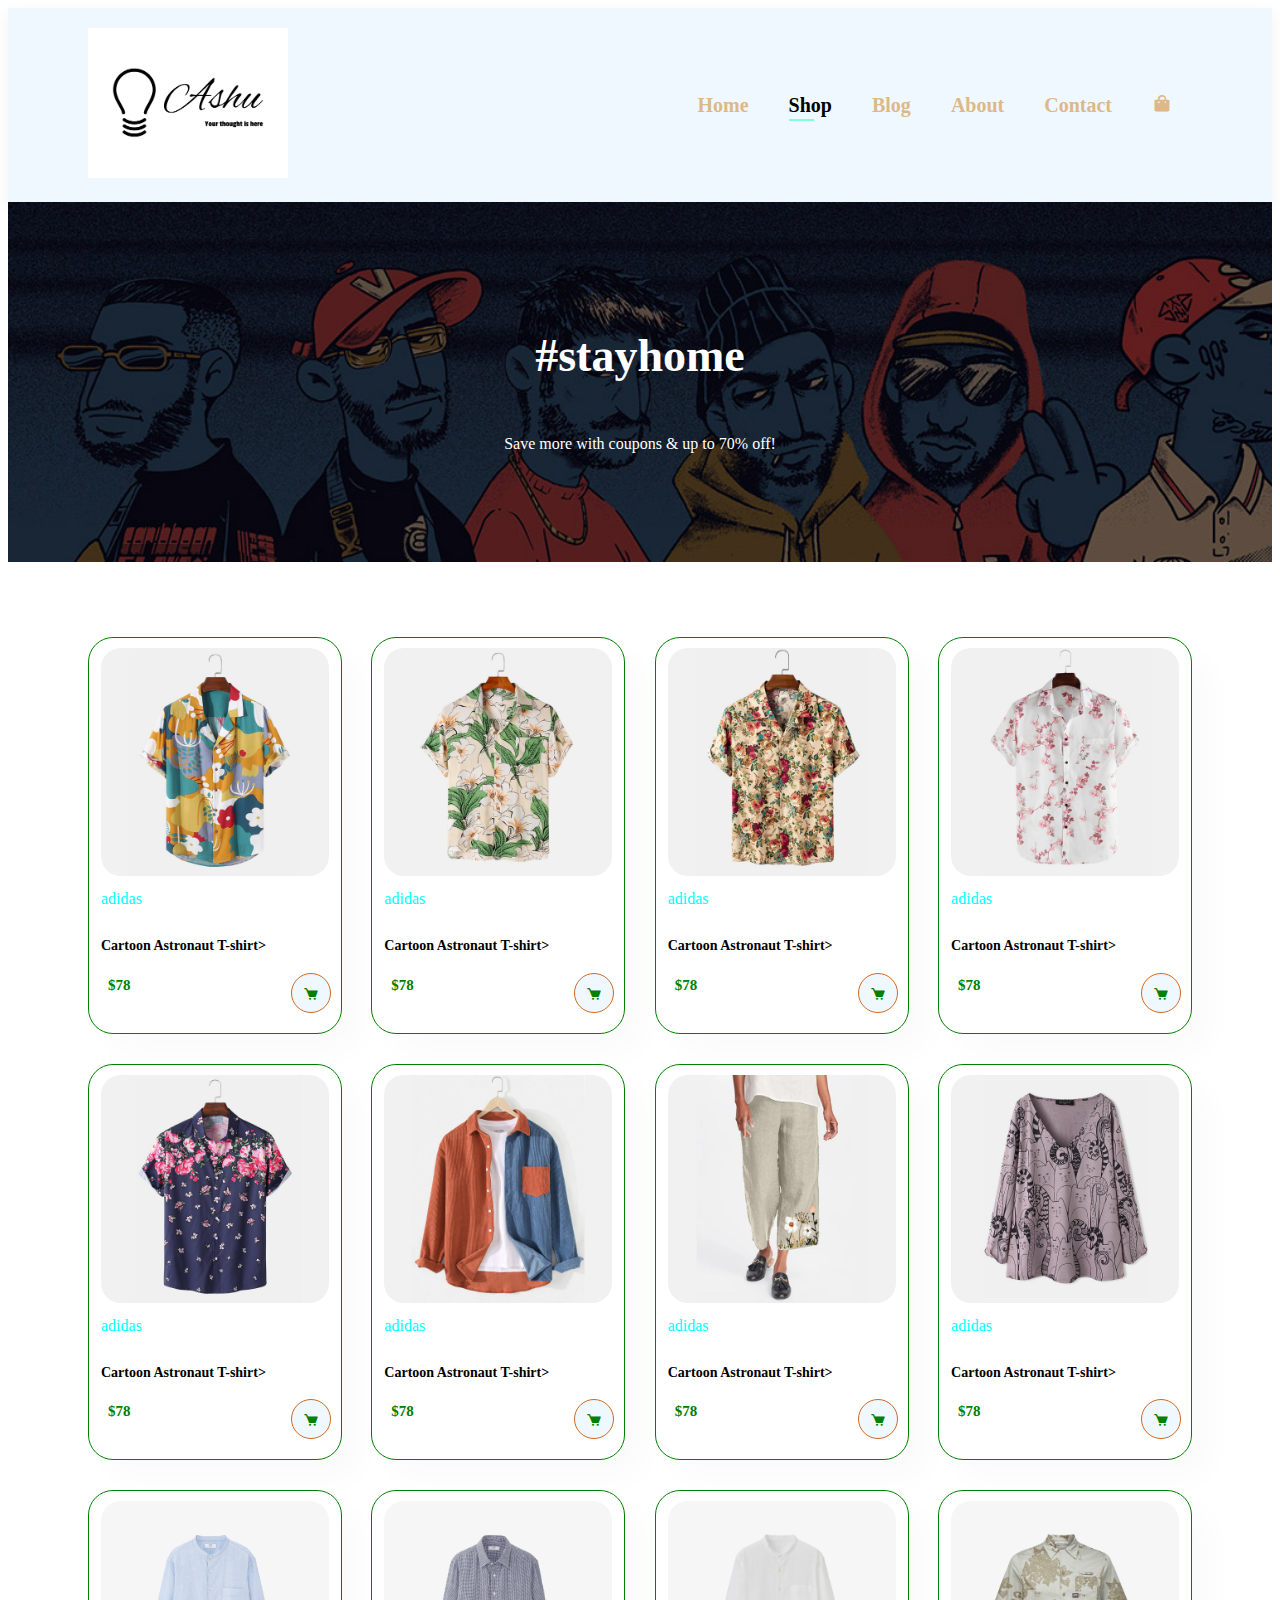
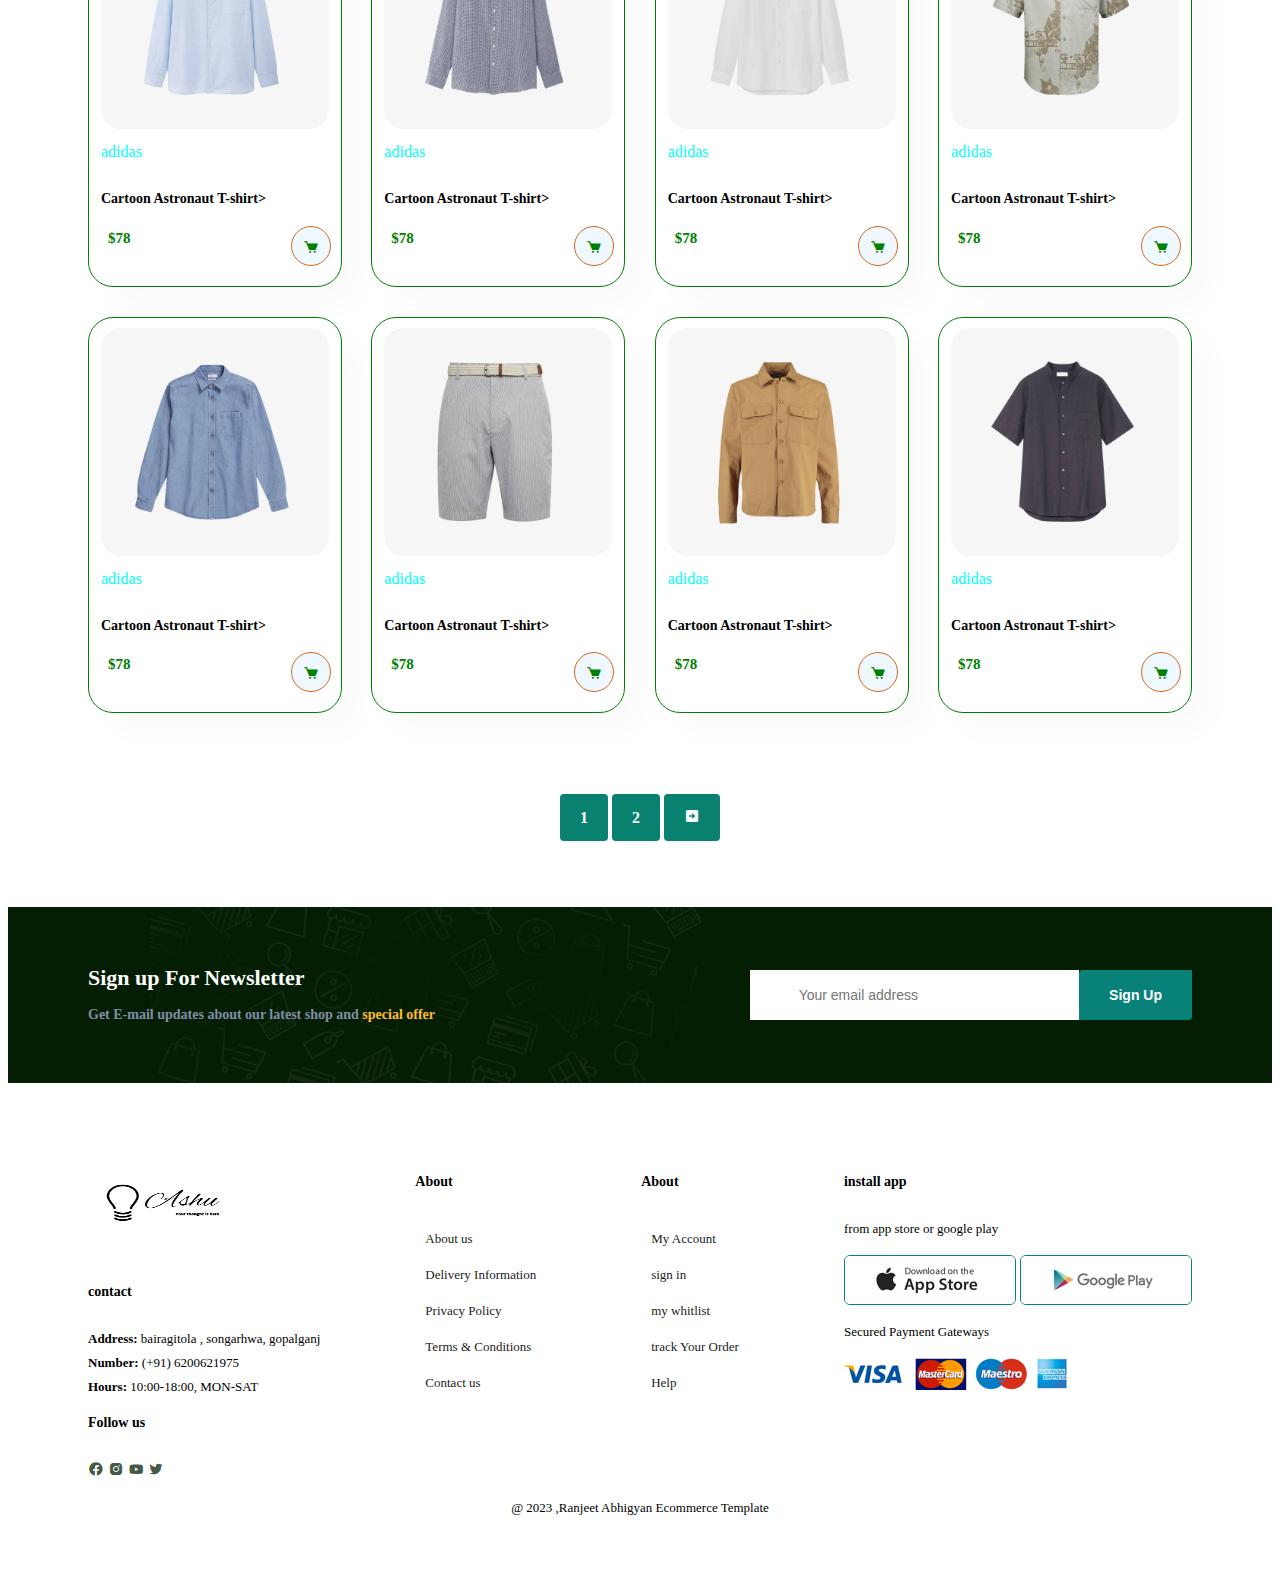
<file: shop.html>
<!DOCTYPE html>
<html lang="en">
<head>
    <meta charset="UTF-8">
    <meta http-equiv="X-UA-Compatible" content="IE=edge">
    <meta name="viewport" content="width=device-width, initial-scale=1.0">
    <title>Kushwaha.Com</title>
    <link rel="icon" href="img/logo.png" />
    <link rel="stylesheet" href="style.css">
    <link rel="preconnect" href="https://fonts.googleapis.com">
    <link rel="preconnect" href="https://fonts.gstatic.com" crossorigin>
    <link href="https://fonts.googleapis.com/css2?family=Josefin+Sans:wght@100;200;300;500;600&family=Jost:ital,wght@0,100;0,200;0,400;0,500;0,600;1,200&display=swap" rel="stylesheet">
    <link rel="stylesheet" href="https://cdnjs.cloudflare.com/ajax/libs/font-awesome/6.3.0/css/all.min.css" integrity="sha512-SzlrxWUlpfuzQ+pcUCosxcglQRNAq/DZjVsC0lE40xsADsfeQoEypE+enwcOiGjk/bSuGGKHEyjSoQ1zVisanQ==" crossorigin="anonymous" referrerpolicy="no-referrer" />
    <link rel="stylesheet"
    href="https://unpkg.com/boxicons@latest/css/boxicons.min.css">
</head>
<body>
    <section id="header">
        <a href="#"><img src="img/logo2.png" class="logo"alt=""width="200" height="150"></a>
        <div>
            <ul id="navbar">
                <li><a href="index.html">Home</a></li>
                <li><a  class="active" href="shop.html" >Shop</a></li>
                <li><a href="blog.html">Blog</a></li>
                <li><a href="about.html">About</a></li>
                <li><a href="contact.html">Contact</a></li>
                <li id="lg-bag"><a href="cart.html"> <i class='bx bxs-shopping-bag' ></i></a></li>
                <a href="#" id="close"><i class='bx bx-window-close'></i></a>

            </ul>
        </div>
        <div id="mobile">
            <a href="cart.html"> <i class='bx bxs-shopping-bag' ></i></a>
            <i  id="bar" class='bx bx-right-indent'></i>
        </div>
    </section>
    <section id="page-header">

        <h2>#stayhome</h2>
        
        <p>Save more with coupons & up to 70% off!</p>
        
    </section> 
    
    <section id="product1" class="section-p1">
        
        <div class="pro-container">
            <div class="pro" onclick="window.location.href='sproduct.html';">
                <img src="img/products/f1.jpg" alt="">
                <div class="des">
                    <span>adidas</span>
                    <h5>Cartoon Astronaut T-shirt></h5>
                    <div class="star">
                    <i class="fas fa-star"></i>
                    <i class="fas fa-star"></i>
                    <i class="fas fa-star"></i>
                    <i class="fas fa-star"></i>
                </div>
                <h4>$78</h4>
            </div>
            <a href="#"><i class="bx bxs-cart cart"></i></a>
        </div>
        <div class="pro">
            <img src="img/products/f2.jpg" alt="">
            <div class="des">
                <span>adidas</span>
                <h5>Cartoon Astronaut T-shirt></h5>
                <div class="star">
                <i class="fas fa-star"></i>
                <i class="fas fa-star"></i>
                <i class="fas fa-star"></i>
                <i class="fas fa-star"></i>
            </div>
            <h4>$78</h4>
        </div>
        <a href="#"><i class="bx bxs-cart cart"></i></a>
    </div>
    <div class="pro">
        <img src="img/products/f3.jpg" alt="">
        <div class="des">
            <span>adidas</span>
            <h5>Cartoon Astronaut T-shirt></h5>
            <div class="star">
            <i class="fas fa-star"></i>
            <i class="fas fa-star"></i>
            <i class="fas fa-star"></i>
            <i class="fas fa-star"></i>
        </div>
        <h4>$78</h4>
    </div>
    <a href="#"><i class="bx bxs-cart cart"></i></a>
</div>
<div class="pro">
    <img src="img/products/f4.jpg" alt="">
    <div class="des">
        <span>adidas</span>
        <h5>Cartoon Astronaut T-shirt></h5>
        <div class="star">
        <i class="fas fa-star"></i>
        <i class="fas fa-star"></i>
        <i class="fas fa-star"></i>
        <i class="fas fa-star"></i>
    </div>
    <h4>$78</h4>
</div>
<a href="#"><i class="bx bxs-cart cart"></i></a>
</div>
<div class="pro">
    <img src="img/products/f5.jpg" alt="">
    <div class="des">
        <span>adidas</span>
        <h5>Cartoon Astronaut T-shirt></h5>
        <div class="star">
        <i class="fas fa-star"></i>
        <i class="fas fa-star"></i>
        <i class="fas fa-star"></i>
        <i class="fas fa-star"></i>
    </div>
    <h4>$78</h4>
</div>
<a href="#"><i class="bx bxs-cart cart"></i></a>
</div>
<div class="pro">
    <img src="img/products/f6.jpg" alt="">
    <div class="des">
        <span>adidas</span>
        <h5>Cartoon Astronaut T-shirt></h5>
        <div class="star">
        <i class="fas fa-star"></i>
        <i class="fas fa-star"></i>
        <i class="fas fa-star"></i>
        <i class="fas fa-star"></i>
    </div>
    <h4>$78</h4>
</div>
<a href="#"><i class="bx bxs-cart cart"></i></a>
</div>
<div class="pro">
    <img src="img/products/f7.jpg" alt="">
    <div class="des">
        <span>adidas</span>
        <h5>Cartoon Astronaut T-shirt></h5>
        <div class="star">
        <i class="fas fa-star"></i>
        <i class="fas fa-star"></i>
        <i class="fas fa-star"></i>
        <i class="fas fa-star"></i>
    </div>
    <h4>$78</h4>
</div>
<a href="#"><i class="bx bxs-cart cart"></i></a>
</div>
<div class="pro">
    <img src="img/products/f8.jpg" alt="">
    <div class="des">
        <span>adidas</span>
        <h5>Cartoon Astronaut T-shirt></h5>
        <div class="star">
        <i class="fas fa-star"></i>
        <i class="fas fa-star"></i>
        <i class="fas fa-star"></i>
        <i class="fas fa-star"></i>
    </div>
    <h4>$78</h4>
   </div>
<a href="#"><i class="bx bxs-cart cart"></i></a>
</div>
<div class="pro">
    <img src="img/products/n1.jpg" alt="">
    <div class="des">
          <span>adidas</span>
          <h5>Cartoon Astronaut T-shirt></h5>
                    <div class="star">
                    <i class="fas fa-star"></i>
                    <i class="fas fa-star"></i>
                    <i class="fas fa-star"></i>
                    <i class="fas fa-star"></i>
                </div>
                <h4>$78</h4>
            </div>
            <a href="#"><i class="bx bxs-cart cart"></i></a>
        </div>
        <div class="pro">
            <img src="img/products/n2.jpg" alt="">
            <div class="des">
                <span>adidas</span>
                <h5>Cartoon Astronaut T-shirt></h5>
                <div class="star">
                <i class="fas fa-star"></i>
                <i class="fas fa-star"></i>
                <i class="fas fa-star"></i>
                <i class="fas fa-star"></i>
            </div>
            <h4>$78</h4>
        </div>
        <a href="#"><i class="bx bxs-cart cart"></i></a>
    </div>
    <div class="pro">
        <img src="img/products/n3.jpg" alt="">
        <div class="des">
            <span>adidas</span>
            <h5>Cartoon Astronaut T-shirt></h5>
            <div class="star">
            <i class="fas fa-star"></i>
            <i class="fas fa-star"></i>
            <i class="fas fa-star"></i>
            <i class="fas fa-star"></i>
        </div>
        <h4>$78</h4>
    </div>
    <a href="#"><i class="bx bxs-cart cart"></i></a>
</div>
<div class="pro">
    <img src="img/products/n4.jpg" alt="">
    <div class="des">
        <span>adidas</span>
        <h5>Cartoon Astronaut T-shirt></h5>
        <div class="star">
        <i class="fas fa-star"></i>
        <i class="fas fa-star"></i>
        <i class="fas fa-star"></i>
        <i class="fas fa-star"></i>
    </div>
    <h4>$78</h4>
</div>
<a href="#"><i class="bx bxs-cart cart"></i></a>
</div>
<div class="pro">
    <img src="img/products/n5.jpg" alt="">
    <div class="des">
        <span>adidas</span>
        <h5>Cartoon Astronaut T-shirt></h5>
        <div class="star">
        <i class="fas fa-star"></i>
        <i class="fas fa-star"></i>
        <i class="fas fa-star"></i>
        <i class="fas fa-star"></i>
    </div>
    <h4>$78</h4>
</div>
<a href="#"><i class="bx bxs-cart cart"></i></a>
</div>
<div class="pro">
    <img src="img/products/n6.jpg" alt="">
    <div class="des">
        <span>adidas</span>
        <h5>Cartoon Astronaut T-shirt></h5>
        <div class="star">
        <i class="fas fa-star"></i>
        <i class="fas fa-star"></i>
        <i class="fas fa-star"></i>
        <i class="fas fa-star"></i>
    </div>
    <h4>$78</h4>
</div>
<a href="#"><i class="bx bxs-cart cart"></i></a>
</div>
<div class="pro">
    <img src="img/products/n7.jpg" alt="">
    <div class="des">
        <span>adidas</span>
        <h5>Cartoon Astronaut T-shirt></h5>
        <div class="star">
        <i class="fas fa-star"></i>
        <i class="fas fa-star"></i>
        <i class="fas fa-star"></i>
        <i class="fas fa-star"></i>
    </div>
    <h4>$78</h4>
</div>
<a href="#"><i class="bx bxs-cart cart"></i></a>
</div>
<div class="pro">
    <img src="img/products/n8.jpg" alt="">
    <div class="des">
        <span>adidas</span>
        <h5>Cartoon Astronaut T-shirt></h5>
        <div class="star">
        <i class="fas fa-star"></i>
        <i class="fas fa-star"></i>
        <i class="fas fa-star"></i>
        <i class="fas fa-star"></i>
    </div>
    <h4>$78</h4>
</div>
<a href="#"><i class="bx bxs-cart cart"></i></a>
</div>
    </div>
    </section>

    <section id="pagination" class="section-p1">
        <a href="#">1</a>
        <a href="#">2</a>
        <a href="#"><i class='bx bxs-right-arrow-square' ></i></i></a>

    </section>


    <section id="newsletter" class="section-p1 section-m1">
        <div class="newstext">
            <h4>Sign up For Newsletter</h4>
            <p>Get E-mail updates about our latest shop and <span>special offer</span></p>

        </div>
        <div class="form">
            <input type="text" placeholder="Your email address">
            <button class="normal">Sign Up</button>
        </div>

    </section>
    <footer footer class="section-p1">
        <div class="col">
            <img class="logo"src="img/logo2.png" class="logo"alt=""width="150" height="80" alt="">
            <h4>contact</h4>
            <p><strong>Address:</strong> bairagitola , songarhwa, gopalganj</p>
            <p><strong>Number:</strong> (+91) 6200621975</p>
            <p><strong>Hours:</strong> 10:00-18:00, MON-SAT</p>
            <div class="follow">
                <h4> Follow us</h4>
                <div class="icon">
                    <i class='bx bxl-facebook-circle' ></i>
                    <i class='bx bxl-instagram-alt' ></i>
                    <i class='bx bxl-youtube' ></i>
                    <i class='bx bxl-twitter' ></i>

                </div>

            </div>
        </div>
        <div class="col">
            <h4>About</h4>
            <a href="#">About us</a>
            <a href="#">Delivery Information</a>
            <a href="#">Privacy Policy</a>
            <a href="#">Terms & Conditions</a>
            <a href="#">Contact us</a>
        </div>

        <div class="col">
            <h4>About</h4>
            <a href="#">My Account</a>
            <a href="#">sign in</a>
            <a href="#">my whitlist</a>
            <a href="#">track Your Order</a>
            <a href="#">Help</a>
        </div>
        <div class="col install">
            <h4>install app</h4>
            <p>from app store or google play</p>
            <div class="row">
                <img src="img/pay/app.jpg" alt="">
                <img src="img/pay/play.jpg" alt="">

            </div>
            <p>Secured Payment Gateways</p>
            <img src="img/pay/pay.png" alt="">

        </div>

        <div class="copyright">
            <p>@ 2023 ,Ranjeet Abhigyan Ecommerce Template</p>

        </div>
    </footer>
<script src="script.js"></script>
</body>
</html>
</file>
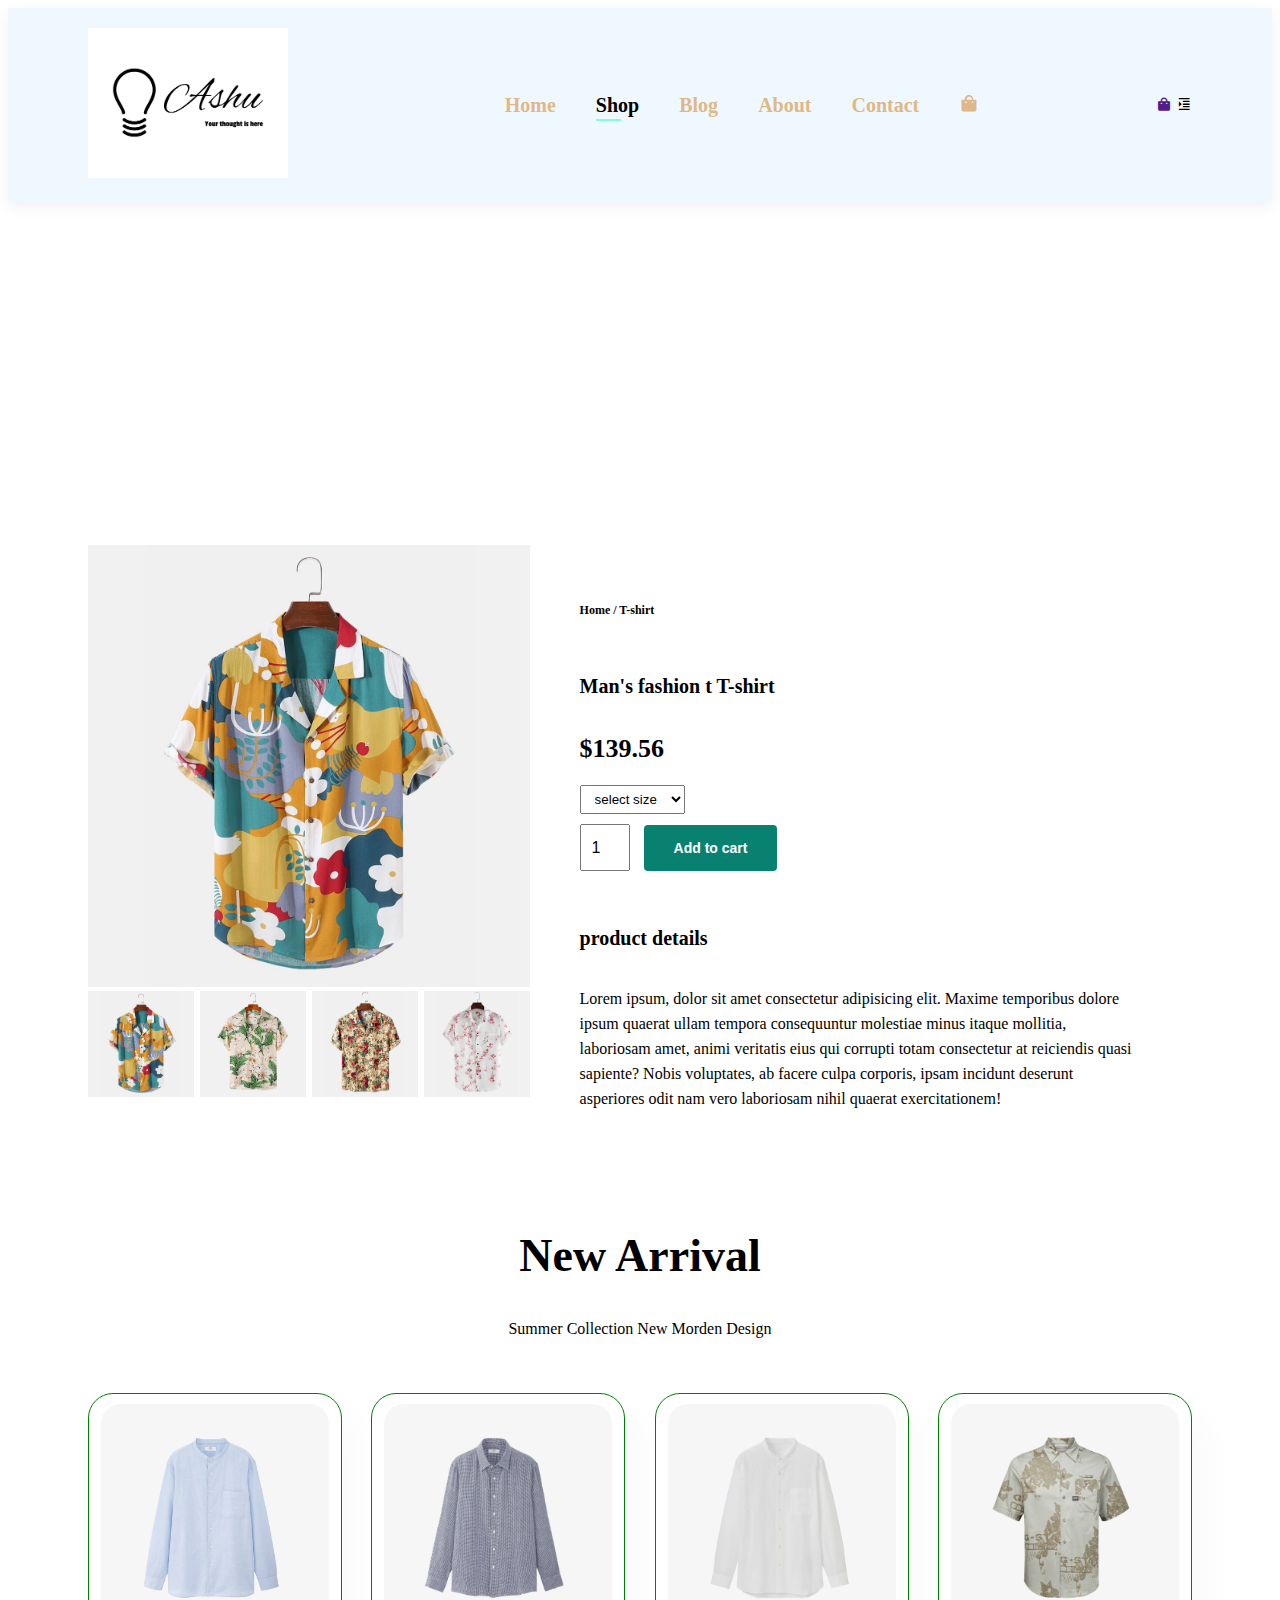
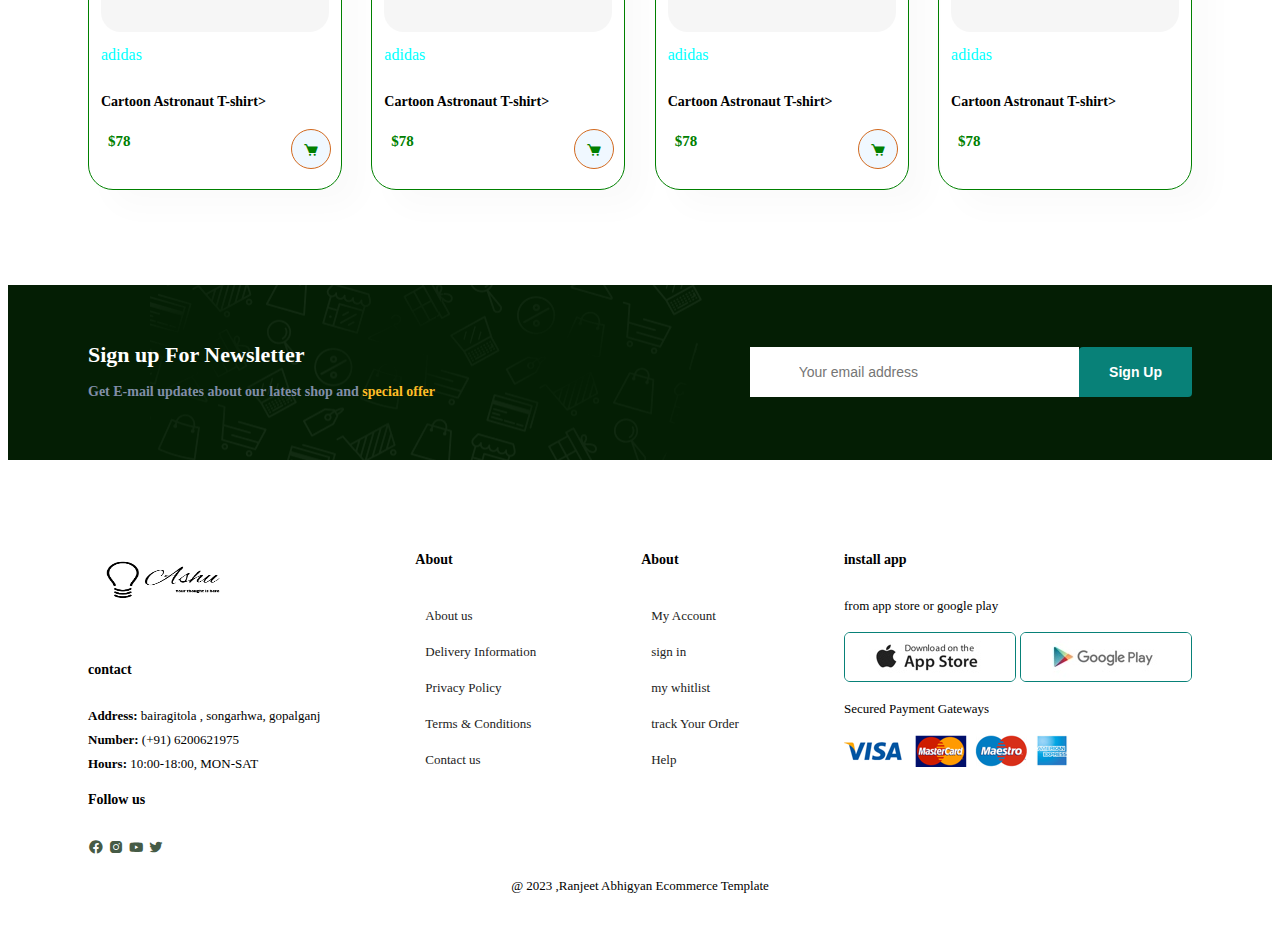
<file: sproduct.html>
<!DOCTYPE html>
<html lang="en">
<head>
    <meta charset="UTF-8">
    <meta http-equiv="X-UA-Compatible" content="IE=edge">
    <meta name="viewport" content="width=device-width, initial-scale=1.0">
    <title>Kushwaha.Com</title>
    <link rel="icon" href="img/logo.png" />
    <link rel="stylesheet" href="style.css">
    <link rel="preconnect" href="https://fonts.googleapis.com">
    <link rel="preconnect" href="https://fonts.gstatic.com" crossorigin>
    <link href="https://fonts.googleapis.com/css2?family=Josefin+Sans:wght@100;200;300;500;600&family=Jost:ital,wght@0,100;0,200;0,400;0,500;0,600;1,200&display=swap" rel="stylesheet">
    <link rel="stylesheet" href="https://cdnjs.cloudflare.com/ajax/libs/font-awesome/6.3.0/css/all.min.css" integrity="sha512-SzlrxWUlpfuzQ+pcUCosxcglQRNAq/DZjVsC0lE40xsADsfeQoEypE+enwcOiGjk/bSuGGKHEyjSoQ1zVisanQ==" crossorigin="anonymous" referrerpolicy="no-referrer" />
    <link rel="stylesheet"
    href="https://unpkg.com/boxicons@latest/css/boxicons.min.css">
</head>
<body>
    <section id="header">
        <a href="#"><img src="img/logo2.png" class="logo"alt=""width="200" height="150"></a>
        <div>
            <ul id="navbar">
                <li><a href="index.html">Home</a></li>
                <li><a  class="active" href="shop.html" >Shop</a></li>
                <li><a href="blog.html">Blog</a></li>
                <li><a href="about.html">About</a></li>
                <li><a href="contact.html">Contact</a></li>
                <li id="lg-bag"><a href=""> <i class='bx bxs-shopping-bag' ></i></a></li>
                <a href="#" id="close"><i class='bx bx-window-close'></i></a>

            </ul>
        </div>
        <div class="mobile">
            <a href=""> <i class='bx bxs-shopping-bag' ></i></a>
            <i  id="bar" class='bx bx-right-indent'></i>
        </div>
    </section>

    <section id="prodetails" class="section-p1">
        <div class="single-pro-image">
            <img src="img/products/f1.jpg" width="100%" id=MainImg alt="">
            
            <div class="small-img-group">
                <div class="small-img-col">
                    <img src="img/products/f1.jpg" width="100%" class="small-img" alt="">
                </div>
                <div class="small-img-col">
                    <img src="img/products/f2.jpg" width="100%" class="small-img" alt="">
                </div>
                <div class="small-img-col">
                    <img src="img/products/f3.jpg" width="100%" class="small-img" alt="">
                </div>
                <div class="small-img-col">
                    <img src="img/products/f4.jpg" width="100%" class="small-img" alt="">
                </div>
            </div>
        </div>

    <div class="single-pro-details">
      <h6>Home / T-shirt</h6>
      <h4>Man's fashion t T-shirt</h4>
      <h2>$139.56</h2>
      <select>
        <option>select size</option>
        <option>XL</option>
        <option>XXL</option>
        <option>Small</option>
        <option>Large</option>
      </select>
        <input type="number" value="1">
        <button class="normal">Add to cart</button>
        <h4>product details</h4>
        <span>Lorem ipsum, dolor sit amet consectetur adipisicing elit. Maxime temporibus dolore ipsum quaerat ullam tempora consequuntur molestiae minus itaque mollitia, laboriosam amet, animi veritatis eius qui corrupti totam consectetur at reiciendis quasi sapiente? Nobis voluptates, ab facere culpa corporis, ipsam incidunt deserunt asperiores odit nam vero laboriosam nihil quaerat exercitationem!</span>
    </div>
 </section>
 <section id="product1" class="section-p1">
    <h2>New Arrival</h2>
    <p>Summer Collection New Morden Design</p>
    <div class="pro-container">
        <div class="pro">
            <img src="img/products/n1.jpg" alt="">
            <div class="des">
                <span>adidas</span>
                <h5>Cartoon Astronaut T-shirt></h5>
                <div class="star">
                <i class="fas fa-star"></i>
                <i class="fas fa-star"></i>
                <i class="fas fa-star"></i>
                <i class="fas fa-star"></i>
            </div>
            <h4>$78</h4>
        </div>
        <a href="#"><i class="bx bxs-cart cart"></i></a>
    </div>
    <div class="pro">
        <img src="img/products/n2.jpg" alt="">
        <div class="des">
            <span>adidas</span>
            <h5>Cartoon Astronaut T-shirt></h5>
            <div class="star">
            <i class="fas fa-star"></i>
            <i class="fas fa-star"></i>
            <i class="fas fa-star"></i>
            <i class="fas fa-star"></i>
        </div>
        <h4>$78</h4>
    </div>
    <a href="#"><i class="bx bxs-cart cart"></i></a>
</div>
<div class="pro">
    <img src="img/products/n3.jpg" alt="">
    <div class="des">
        <span>adidas</span>
        <h5>Cartoon Astronaut T-shirt></h5>
        <div class="star">
        <i class="fas fa-star"></i>
        <i class="fas fa-star"></i>
        <i class="fas fa-star"></i>
        <i class="fas fa-star"></i>
    </div>
    <h4>$78</h4>
</div>
<a href="#"><i class="bx bxs-cart cart"></i></a>
</div>
<div class="pro">
<img src="img/products/n4.jpg" alt="">
<div class="des">
    <span>adidas</span>
    <h5>Cartoon Astronaut T-shirt></h5>
    <div class="star">
    <i class="fas fa-star"></i>
    <i class="fas fa-star"></i>
    <i class="fas fa-star"></i>
    <i class="fas fa-star"></i>
</div>
<h4>$78</h4>
</div>
</section>

  
   
    <section id="newsletter" class="section-p1 section-m1">
        <div class="newstext">
            <h4>Sign up For Newsletter</h4>
            <p>Get E-mail updates about our latest shop and <span>special offer</span></p>

        </div>
        <div class="form">
            <input type="text" placeholder="Your email address">
            <button class="normal">Sign Up</button>
        </div>

    </section>

    <footer footer class="section-p1">
        <div class="col">
            <img class="logo"src="img/logo2.png" class="logo"alt=""width="150" height="80" alt="">
            <h4>contact</h4>
            <p><strong>Address:</strong> bairagitola , songarhwa, gopalganj</p>
            <p><strong>Number:</strong> (+91) 6200621975</p>
            <p><strong>Hours:</strong> 10:00-18:00, MON-SAT</p>
            <div class="follow">
                <h4> Follow us</h4>
                <div class="icon">
                    <i class='bx bxl-facebook-circle' ></i>
                    <i class='bx bxl-instagram-alt' ></i>
                    <i class='bx bxl-youtube' ></i>
                    <i class='bx bxl-twitter' ></i>

                </div>

            </div>
        </div>
        <div class="col">
            <h4>About</h4>
            <a href="#">About us</a>
            <a href="#">Delivery Information</a>
            <a href="#">Privacy Policy</a>
            <a href="#">Terms & Conditions</a>
            <a href="#">Contact us</a>
        </div>

        <div class="col">
            <h4>About</h4>
            <a href="#">My Account</a>
            <a href="#">sign in</a>
            <a href="#">my whitlist</a>
            <a href="#">track Your Order</a>
            <a href="#">Help</a>
        </div>
        <div class="col install">
            <h4>install app</h4>
            <p>from app store or google play</p>
            <div class="row">
                <img src="img/pay/app.jpg" alt="">
                <img src="img/pay/play.jpg" alt="">

            </div>
            <p>Secured Payment Gateways</p>
            <img src="img/pay/pay.png" alt="">

        </div>

        <div class="copyright">
            <p>@ 2023 ,Ranjeet Abhigyan Ecommerce Template</p>

        </div>
    </footer>

    <script>
        var MainImg = document.getElementById("MainImg");
        var smallimg = document.getElementsByClassName("small-img");

        smallimg[0].onclick = function() {
            MainImg.src =smallimg[0].src;
        }
        smallimg[1].onclick = function() {
            MainImg.src =smallimg[1].src;
        }
        smallimg[2].onclick = function() {
            MainImg.src =smallimg[2].src;
        }
        smallimg[3].onclick = function() {
            MainImg.src =smallimg[3].src;
        }
        
    </script>


    <script src="script.js"></script>
</body>

</html>
</file>
<file: style.css>
h1{
    font-size: 40px;
    line-height: 1px;
    color: black;
}

h2{
    font-size: 46px;
    color: black;
}

h4{
    font-size: 20px;
    color: black;
    line-height: 1px;
}
h6{
    font-weight: 700;
    font-size: 12px;
}
p{
    font-size: 16px;
    color:black;
    margin: 15px 0 20px 0;

}
.section-p1{
    padding:40px 80px;
}
.section-m1{
    margin:40px 0;
}

button.normal{
    font-size: 14px;
    font-weight: 600;
    padding: 15px 30px;
    color: black;
    background-color: aliceblue;
    border-radius: 4px;
    cursor: pointer;
    border: none;
    outline: none;
    transition: 0.2s;
}

button.white{
    font-size: 13px;
    font-weight: 600;
    padding: 11px 18px;
    color: #fff;
    background-color: transparent;
    cursor: pointer;
    border: 1px solid #fff;
    outline: none;
    transition: 0.2s;
}
*{
   
    box-sizing: border-box;
}


#header{
    display: flex;
    align-items:center ;
    justify-content: space-between;
    padding: 20px 80px;
    background-color: aliceblue;
    box-shadow: 0 5px 15px rgba(0,0,0,0.06);
    z-index:999;
    position:stricly;
    top: 0;
    left:0;
}
#navbar{
    display: flex;
    align-items: center;
    justify-content: center;
    
}
#navbar li{
    list-style:none ;
    padding: 0 20px;
    position: relative;
}
#navbar li a{
    text-decoration: none;
    font-size: 20px;
    font-weight: 600;
    color:burlywood ;
    transition: 0.3s ease;

}
#navbar li a:hover,
#navbar li a.active{
    color: black;

}
#navbar li a.active::after,
#navbar li a:hover:after{
    content: "";
    width: 30%;
    height: 2px;
    background-color: aquamarine;
    position: absolute;
    bottom: -4px;
    left: 20px;
}

#mobile{
    display:none;
    align-items: center;
}

#close{
    display: none;
   
}

#hero{
    background-image:url("img/hero4.png") ;
    height: 90vh;
    width: 100%;
    background-size:cover;
    background-position: top 25% right 0;
    padding: 0 80px;
    display: flex;
    flex-direction: column;
    align-items: flex-start;
    justify-content: center;
}
#hero h4{
    padding-bottom: 15px;
    line-height: 12px;
}
#hero h1{
    color: darkgreen;
}
#hero button{
    background-image:url("img/button.png") ;
    background-color: transparent;
    color: forestgreen;
    border: 0;
    padding:14px 80px 14px 65px ;
    background-repeat: no-repeat;
    cursor: pointer;
    font-weight: 700;
    font-size: 15px;

}
#feature{
    display: flex;
    align-items: center;
    justify-content: space-between;
    flex-wrap: wrap;
}
#feature .fe-box{
    width: 180px;
    text-align: center;
    padding: 25px 15px;
    box-shadow: 20px 20px 34px rgba(0,0,0,0.03);
    border: 1px solid rgb(255, 220, 238);
    border-radius: 4px;
    margin: 15px 0;

}
#feature .fe-box:hover{
    box-shadow: 10px 10px 54px rgba(0,0,0,0.1);
}
#feature .fe-box h6{
    display: inline-block;
    padding:9px 8px 6px 8px;
    line-height:1 ;
    border-radius: 4px;
    color:black;
    background-color: antiquewhite;
}
#feature .fe-box:nth-child(1)h6{
    background-color:aqua;
}
#feature .fe-box:nth-child(2)h6{
    background-color:brown;
}
#feature .fe-box:nth-child(3)h6{
    background-color:greenyellow;
}
#feature .fe-box:nth-child(4)h6{
    background-color: cornflowerblue;
}
#feature .fe-box:nth-child(5)h6{
    background-color:hotpink;
}
#feature .fe-box:nth-child(6)h6{
    background-color: greenyellow;
}
#product1{
    text-align: center;

}
#product1 .pro-container{
    display: flex;
    justify-content: space-between;
    padding-top: 20px;
    flex-wrap: wrap;

}


#product1 .pro{
    width:23%;
    min-width: 250px;
    padding: 10px 12px;
    border: 1px solid green;
    border-radius: 25px;
    cursor: pointer;
    box-shadow: 20px 20px 30px rgba(0,0,0,0.02);
    margin: 15px 0;
    transition: 0.2s ease;
    position: relative;
}
#product1 .pro img{
    width: 100%;
    border-radius: 20px;
}
#product1 .pro img:hover{
    
   transform: scale( 1.1);
}

#product1 .pro .des{
    text-align: start;
    padding: 10px 0;
}

#product1 .pro .des span{
    color: aqua;
    font-size:12p
    x;
}

#product1 .pro .des h5{
    padding-top: 7px;
    color: black;
    font-size: 14px;
}

#product1 .pro .des i{
    font-size: 12px;
    color: rgb(255, 220, 238);
}
#product1 .pro .des h4{
    padding: 7px;
    font-size: 15px;
    font-weight: 700;
    color: green;
}
#product1 .pro .cart{
    width: 40px;
    height: 40px;
    line-height: 40px;
    border-radius: 50px;
    background-color: aliceblue;
    font-weight: 500;
    color: green;
    border: 1px solid chocolate;
    position: absolute;
    bottom: 20px;
    right: 10px;

}
#banner{
    display: flex;
    flex-direction: column;
    justify-content: center;
    align-items: center;
    text-align: center;
    background-image: url(img/banner/b2.jpg);
    width: 100%;
    height: 40vh;
    background-size: cover;
    background-position: center;
}

#banner h4{
    color: aliceblue;
    font-size: 16px;
}

#banner h2{
    color: aliceblue;
    font-size: 30px;
    padding: 10px 0;
}

#banner h2 span{
    color: red;
    font-size: 30px;
    padding: 10px 0;
}

#banner button:hover{
    background-color: greenyellow;
    color: aliceblue;
}
#sm-banner{
    display: flex;
    justify-content: space-between;
    flex-wrap: wrap;
}

#sm-banner .banner-box{
    display: flex;
    flex-direction: column;
    justify-content: center;
    align-items: flex-start;
    background-image: url(img/banner/b17.jpg);
    min-width: 580px;
    height: 50vh;
    background-size: cover;
    background-position: center;
    padding: 30px;

}

#sm-banner .banner-box2{
    background-image: url("img/banner/b10.jpg");
}
#sm-banner h4{
    color: aliceblue;
    font-size: 20px;
    font-weight: 300;
}

#sm-banner h2{
    color: aliceblue;
    font-size: 28px;
    font-weight: 800;
}

#sm-banner span{
    color: aliceblue;
    font-size: 14px;
    font-weight: 500;
    padding-bottom: 15px;
}

#sm-banner .banner-box:hover button{
    background: green;
    border: 1px solid #088170;

}
#banner3 {
    display: flex;
    justify-content: space-between;
    flex-wrap: wrap;
    padding: 0 80px;
}

#banner3 .banner-box {
    display: flex;
    flex-direction: column;
    justify-content: center;
    align-items: flex-start;
    background-image: url(img/banner/b7.jpg);
    min-width: 30%;
    height: 30vh;
    background-size: cover;
    background-position: center;
    padding: 20px;
    margin-bottom: 20px;
}
#banner3 .banner-box2{
    background-image: url("img/banner/b4.jpg");
}

#banner3 .banner-box3{
    background-image: url("img/banner/b18.jpg");
}

#banner3 h2{
    color: aliceblue;
    font-size: 22px;
    font-weight: 900;
}

#banner3 h3{
    color: #ec544e;
    font-size: 15px;
    font-weight: 800;
}

#newsletter {
    display: flex;
    justify-content: space-between;
    flex-wrap: wrap;
    align-items: center;
    background-image: url("img/banner/b14.png");
    background-repeat: no-repeat;
    background-position: 20% 30%;
    background-color: #041e04;

}

#newsletter h4 {
    font-size: 22px;
    font-weight: 700;
    color: #fff;
}

#newsletter p {
    font-size: 14px;
    font-weight: 600;
    color:#818ea8;
}
#newsletter p span {
    color: #ffbd27;

}

#newsletter .form {
    display: flex;
    width: 40%;
}

#newsletter input{
    height: 3.125rem;
    padding: 0 1.25cm;
    font-size: 14px;
    width: 100%;
    border: 1px solid transparent;
    outline: none;
    border-top-right-radius: 0;
    border-bottom-left-radius: 0;
}

#newsletter button {
    background-color: #088178;
    color: #fff;
    white-space: nowrap;
    border-top-right-radius: 0;
    border-bottom-left-radius: 0;
}

footer{
    display: flex;
    flex-wrap: wrap;
    justify-content: space-between;
}

footer .col {
    display: flex;
    flex-direction: column;
    align-items: flex-start;
    margin-bottom: 20px;
}

footer .logo {
    margin-bottom: 30px;
}

footer h4 {
    font-size: 14px;
    padding-bottom: 20px;
}

footer p {
    font-size: 13px;
    margin: 0 0 8px 0;

}

footer a{
    font-size: 13px;
    text-decoration: none;
    color: #222;
    margin: 10px;
}

footer .follow{
    color: #465b46;
    padding-right: 4px;
    cursor: pointer;
}

footer .install .row img {
    border: 1px solid #088178;
    border-radius: 6px;

}

footer .install img {
    margin:10px 0 15px 0;
}

footer .follow i:hover,
footer a:hover{
    color: #088178;

}

footer .copyright{
    width: 100%;
    text-align: center;

}

@media(max-width:768px) {
    .section-p1 {
        padding: 40px 40px;
    }
    
    #navbar {
        display: flex;
        flex-direction: column;
        align-items: flex-start;
        justify-content: flex-start;
        position: fixed;
        top: 0;
        right: -300px;
        height: 100vh;
        width: 300px;
        background-color: #e3e3e3;
        box-shadow: 0 40px 60px rgba(0,0,0,0.1);
        padding: 80px 0 0 10px;
        transition: 0.03;

    }
    #navbar.active{
        right:0px;
    }
    #navbar li {
        margin-bottom: 25px;
    }

    #mobile {
        display: flex;
        align-items: center;
    }
    #mobile i {
        color: #1a1a1a;
        font-size: 24px;
        padding-left: 20px;
    }

    #close{
        display: initial;
        position: absolute;
        top: 30px;
        left: 30px;
        color:#222;
        font-size: 24px;

    }
    #lg-bag{
        display: none;
    }

    #hero {
        
        height: 70vh;
        padding: 0 80px;
        background-position: top 20% right 20%;
       
    }
    #feature {
        justify-content: center;
        
    }
    #feature .fe-box {
        margin: 15px 15px;
    }

    #product1 .pro-container {
        justify-content: center;
    }

    #product1 .pro {
        margin: 15px;
    
    }

    #banner {
        height: 20vh;
        
    }
    #sm-banner .banner-box {
        min-width: 100%;
        height: 30vh;
        padding: 30px;
    }
    #banner3 {
        padding: 0 40px;
    }
    #banner3 .banner-box {
        width: 20%;
    }
    #newsletter .form {
        width: 70%;
    }

}
@media (max-width:477px){
    .section-p1 {
        padding: 20px;
    }
    #header{
        padding-left: 10px 30px;
    }
    h1 {
        font-size: 38px;
        
    }
    h2 {
        font-size: 32px;
        color: black;
    }
    #hero{
        padding: 0 20px;
        background-position: 55%;
    }
    #feature {
        justify-content: space-between;
    }
    #feature .fe-box {
        width: 155px;
        margin: 0 0 15px 0;
    }
    #product1 .pro {
        width: 100%;
    }
    #banner {
        height: 40vh;
    }
    #sm-banner .banner-box {
        height: 40vh;
    }
    #sm-banner .banner-box2 {
        margin-top: 20px;
    }
    #banner3 {
        padding: 0 20px;
    }
    #banner3 .banner-box {
        width: 100%;
    }
    #newsletter {
        padding: 40px 20px;
    }
    #newsletter .form {
        width: 100%;
    }
    footer .copyright {
        text-align: start;
    }

    /* single product */
    #prodetails {
        display: flex;
        flex-direction: column;
    }
    #prodetails .single-pro-image {
        width: 100%;
        margin-right: 0px;
    }
}

/* shop page */
#page-header {
    background-image: url("img/banner/b1.jpg");
    width: 100%;
    height: 40vh;
    background-size: cover;
    display: flex;
    justify-content: center;
    text-align: center;
    flex-direction: column;
    padding: 14px;
}

#page-header h2,
#page-header p{
    color: #fff;
}
#pagination{
    text-align: center;
}

#pagination a{
    text-decoration: none;
    background-color: #088170;
    padding: 15px 20px;
    border-radius: 4px;
    color: #fff;
    font-weight: 600;
}

#pageination a i{
    font-size: 16px;
    font-weight: 600;
}

/* single product */

#prodetails {
    display: flex;
    margin-top: 24%;

}

#prodetails .single-pro-image{
    width: 40%;
    margin-right: 50px;
}

.small-img-group {
    display: flex; 
    justify-content: space-between;
}

.small-img-col {
    image-orientation: flip;
    flex-basis: 24%;
    cursor: pointer;

}

#prodetails .single-pro-details {
    width: 50%;
    padding-top: 30px;
}

#prodetails .single-pro-details h4 {
    padding: 40px 0 20px 0;

}

#prodetails .single-pro-details h2{
    font-size: 26px;
}

#prodetails .single-pro-details select {
    display: block;
    padding: 5px 10px;
    margin-bottom: 10px;
}

#prodetails .single-pro-details input {
    width: 50px;
    height: 47px;
    padding-left: 10px;
    font-size: 16px;
    margin-right: 10px;
}
#prodetails .single-pro-details input:focus {
    outline: none;

}

#prodetails .single-pro-details button {
    background-color: #088170;
    color: #fff;
}

#prodetails .single-pro-details span{
    line-height: 25px;
}

/* blog header */

#page-header.blog-header {
    background-image: url("img/banner/b19.jpg");

}

#blog {
    padding: 150px 150px 0 150px;
}

#blog .blog-box {
    display: flex;
    align-items: center;
    width: 100%;
    position: relative;
    padding-bottom: 90px;
}

#blog .blog-img {
    width: 50%;
    margin-right: 40px;
}

#blog img {
    width: 100%;
    height: 300px;
    object-fit: cover;
}

#blog .blog-details {
    width: 50%;
    
}

#blog .blog-details a {
    text-decoration: none;
    font-size: 11px;
    color: #000;
    font-weight: 700;
    position: relative;
    transition: 0.3s;
}
#blog .blog-details a::after{
    content: "";
    width: 50px;
    height: 1px;
    background-color: #000;
    position: absolute;
    top: 4px;
    right: -60px;
}

#blog .blog-details a:hover {
    color: #088178;
}

#blog .blog-details a:hover::after {
    background-color: #088178;
}

#blog .blog-box h1 {
    position: absolute;
    top: -70px;
    left: 0;
    font-size: 70px;
    font-weight: 700;
    color: #c9cbce;
    z-index: -9;

}


/* about page */
#page-header.about-header {
    background-image: url("img/about/banner.png");
}

#about-head {
    display: flex;
    align-items: center;
}

#about-head img {
    width: 50%;
    height: auto;
}

#about-head div{
    padding-left: 40px;
}

#about-app {
    text-align: center;
}

#about-app .video {
    width: 70%;
    height: 100%;
    margin: 30px auto 0 auto;
}

#about-app .video video{
    width: 100%;
    height: 100%;
    border-radius: 20px;
}

/* contact-page */
#contact-details {
    display: flex;
    align-items: center;
    justify-content: space-between;
}

#contact-details .details {
    width: 40%;
} 

#contact-details .details span,
#form-details form {
    font-size: 15px;
    line-height: 20px;
}

#contact-details .details h2,
#form-details form h2 {
    font-size: 26px;
    line-height: 35px;
    padding: 20px 0;
}

#contact-details .details h3 {
    font-size: 16px;
    padding-bottom: 15px;
}

#contact-details .details li {
    list-style: none;
    display: flex;
    padding: 10px 0;
}

#contact-details details li i {
    font-size: 14px;
    padding: 22px;
}

#contact-details .details li p {
   margin: 0;
   font-size: 14px;
} 

#contact-details .map {
    width: 45%;
    height: 400px;
}

#contact-details .map iframe {
    width: 100%;
    height: 100%;
}

#form-details{
    display: flex;
    justify-content: space-between;
    margin: 30px;
    padding: 80px;
    border: 1px solid #e1e1e1;
}

#form-details form {
    width: 65%;
    display: flex;
    flex-direction: column;
    align-items: flex-start;

}

#form-details form input,
#form-details form textarea {
    width: 100%;
    padding: 12px 15px;
    outline: none;
    margin-bottom: 20px;
    border: 1px solid #e1e1e1;
}

#form-details form button {
    background-color: #088178;
    color: #fff;
}

#form-details .people div {
    padding-bottom: 25px;
    align-items: flex-start;
}

#form-details .people div img {
    width: 65px;
    height: 65px;
    object-fit: cover;
    margin-right: 15px;
}

#form-details .people div p {
    margin: 0;
    font-size: 13px;
    line-height: 25px;
}

#form-details .people div p span {
    display: block;
    font-size: 16px;
    font-weight: 600;
    color: #000;
}

/* cart-page */

#cart table {
    width: 100%;
    border-collapse: collapse;
    table-layout: fixed;
    white-space: nowrap;
}

#cart table img {
    width: 70px;
}

#cart table td:nth-child(1) {
    width: 100px;
    text-align: center;

}
#cart table td:nth-child(2) {
    width: 150px;
    text-align: center;

}
#cart table td:nth-child(3) {
    width: 250px;
    text-align: center;

}
#cart table td:nth-child(4),
#cart table td:nth-child(5),
#cart table td:nth-child(6) {
    width: 100px;
    text-align: center;

}

#cart table td:nth-child(5) input {
    width: 70px;
    padding: 10px 5px 10px 15px;
}

#cart table thead {
    border: 1px solid #e2e9e1;
    border-left: none;
    border-right: none;
}

#cart table thead td {
    font-weight: 700;
    text-transform: uppercase;
    font-size: 13px;
    padding: 18px 0;

}

#cart table tbody tr td {
    padding: 15px;
}

#cart table tbody  td {
    font-size: 13px;
}

#cart-add {
    display: flex;
    flex-wrap: wrap;
    justify-content: space-between;
}

#coupon {
    width: 50%;
    margin-bottom: 30px;
}
#coupon h3,
#subtotal h3 {
    padding-bottom: 15px;
}
#coupon input {
    padding: 10px 20px;
    outline: none;
    width: 60%;
    margin-right: 10px;
    border: 1px solid #e2e9e1;
}

#coupon button,
#subtotal button {
    background-color: #088170;
    color: #fff;
    padding: 12px 20px;
}

#subtotal {
    width: 50%;
    margin-bottom: 30px;
    border: 1px solid #e2e9e1;
    padding: 30px;
}

#subtotal table {
    border-collapse: collapse;
    width: 100%;
    margin-bottom: 20px;
}

#subtotal table td {
    width: 50%;
    border: 1px solid #e1e1e1;
    padding: 10px;
    font-size: 13px;
}
</file>
